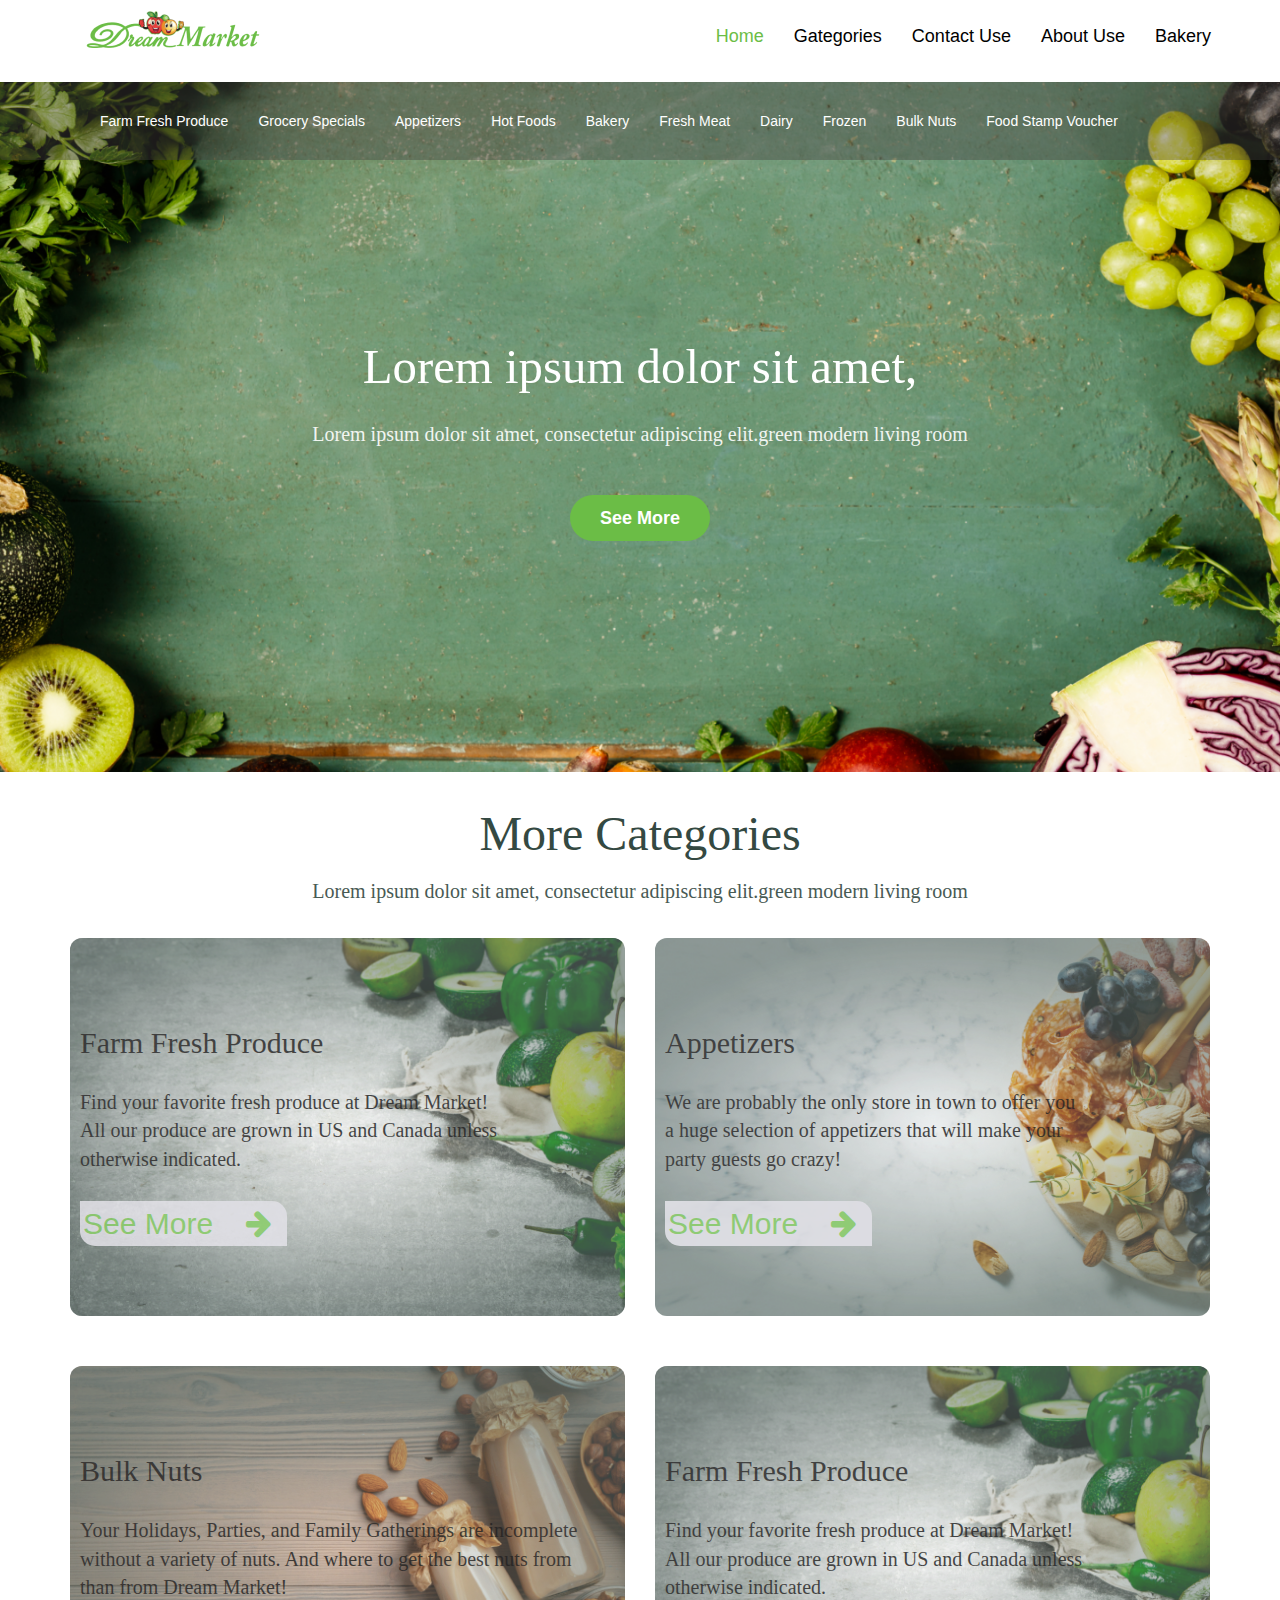
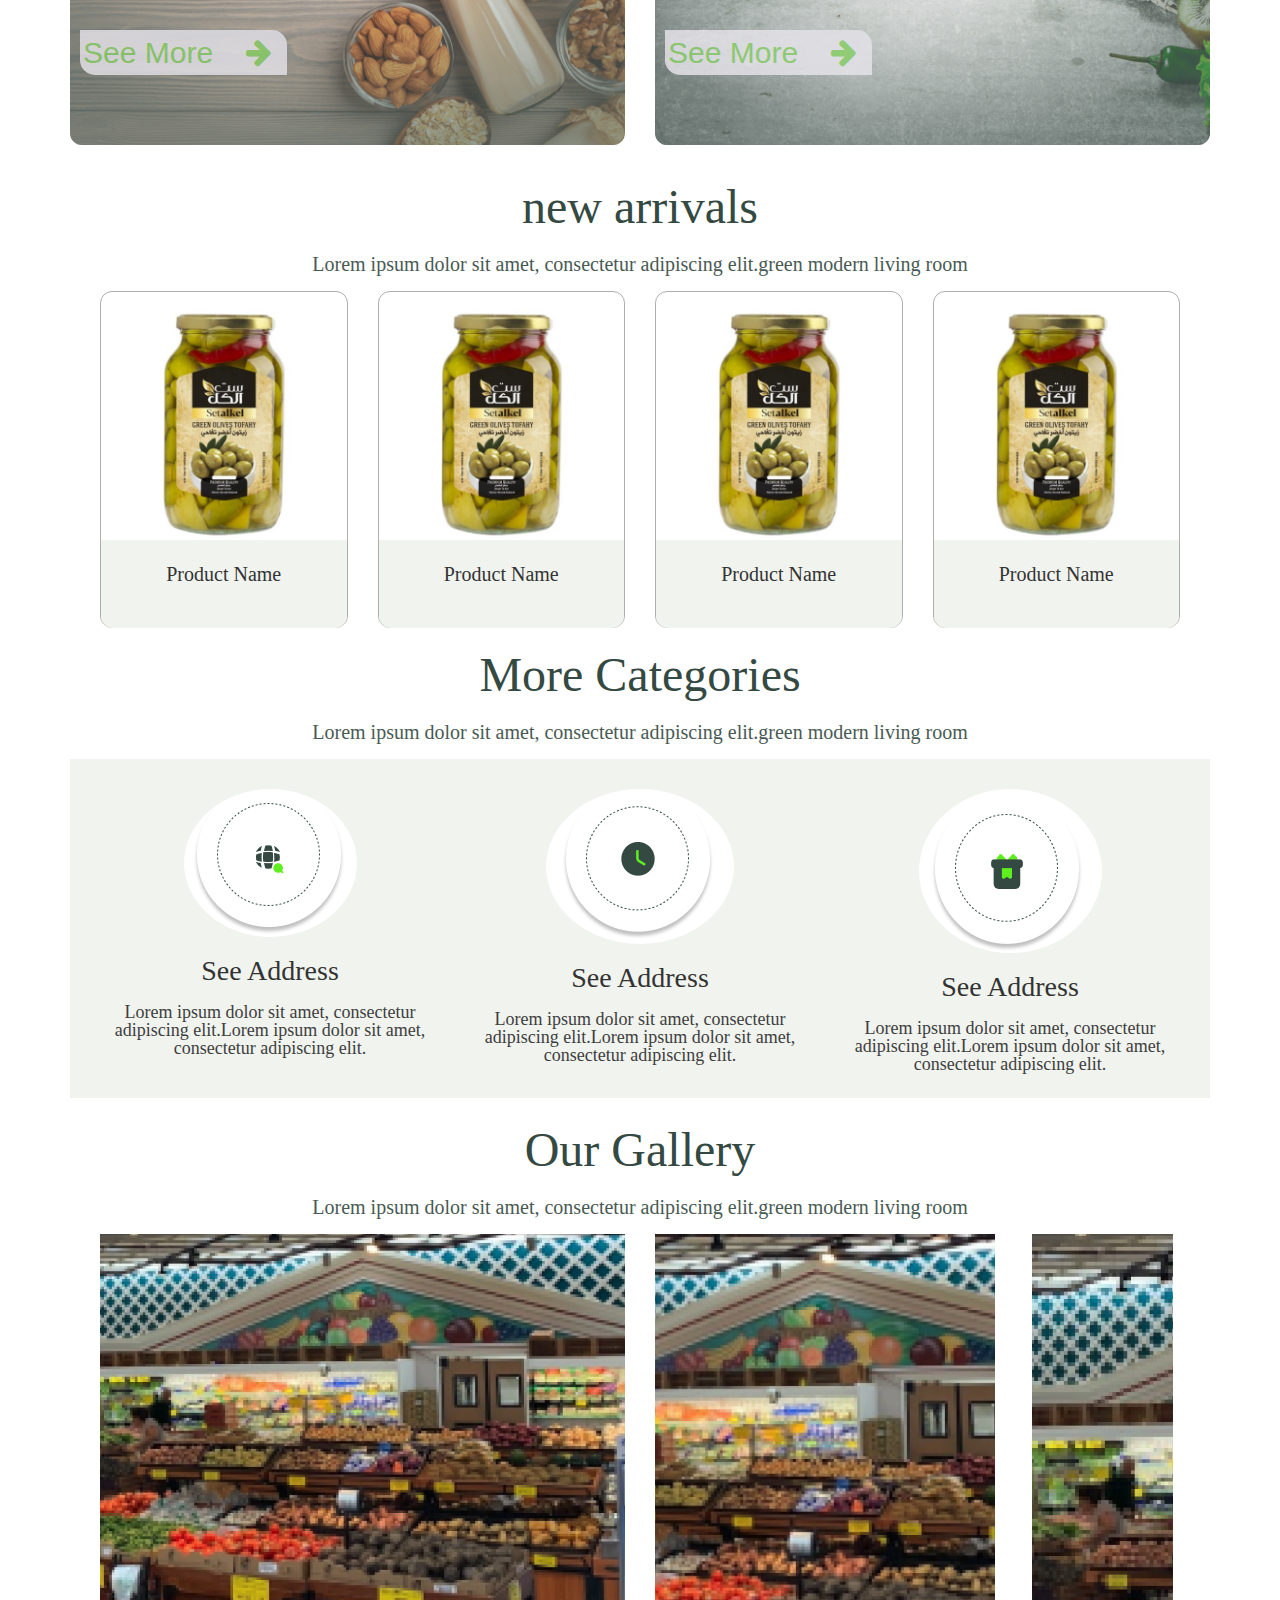
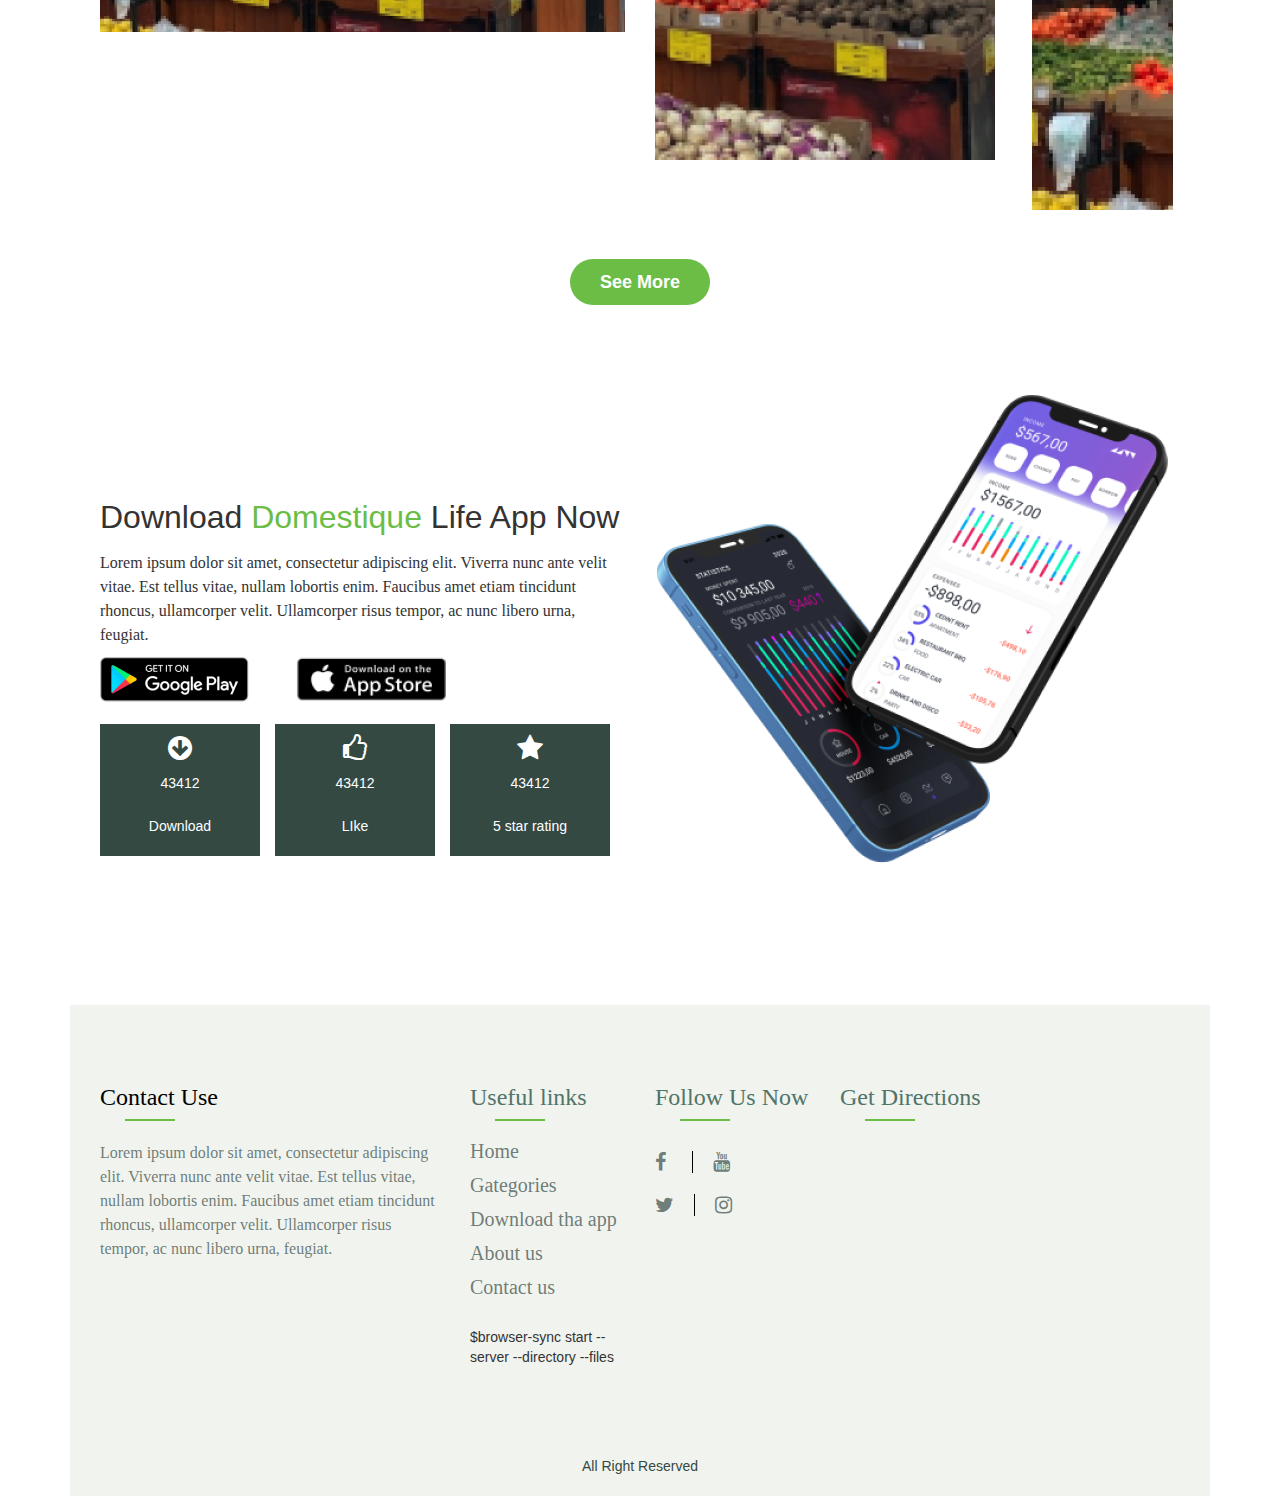
<file: index.html>
<!DOCTYPE html>
<html lang="en">

<head>
    <meta charset="UTF-8">
    <meta http-equiv="X-UA-Compatible" content="IE=edge">
    <meta name="viewport" content="width=device-width, initial-scale=1.0">
    <title>Home</title>
    <link rel="stylesheet" href="css/style.css">
    <link rel="stylesheet" href="css/media.css">
    <link rel="stylesheet" href="css/animate.css">
    <link rel="stylesheet" href="css/bootstrap.min.css">
    <link rel="stylesheet" href="css/bootstrap.css">

    <link rel="stylesheet" href="fontawesome/fonts/font-awesome.css">
    <style>
       .p{
        color:rgb(83, 83, 83);
       } 
    </style>
</head>

<body>
   
    <div class="d-btn">
        <button type="button" class="btn btn-success">></button>
    </div>
    <div class=" container">
        <div class="col-xs-12" style="padding: 0px;">

            <nav class="navbar navbar1 " role="navigation">
                <div class="text-center container">
                    <div class="navbar-header navbar-header1">


                        <button type="button" class="navbar-toggle navbar-toggle1" data-target="#nav"
                            data-toggle="collapse">
                            <i class="fa fa-bars "></i>
                        </button>
                        <div class="span2">
                            <img src="images/Dream_Market-removebg-preview 1.png" class="img-responsive" alt="">
                        </div>
                    </div>
                    <div class="collapse navbar-collapse" id="nav">
                        <ul class="nav navbar-nav navbar-right nav-link1">

                            <li class="nav-item ">
                                <a class="nav-link active" href="index.html">Home</a>


                            </li>
                            <li class="nav-item">
                                <a class="nav-link " href="Gategories.html"> Gategories </a>
                            </li>
                            <li class="nav-item">
                                <a class="nav-link" href="Contact.html"> Contact Use</a>
                            </li>
                            <li class="nav-item">
                                <a class="nav-link" href="About.html">About Use</a>
                            </li>
                            <li class="nav-item">
                                <a class="nav-link" href="#">Bakery</a>
                            </li>


                        </ul>
                    </div>

            </nav>


        </div>
    </div>
    <div class="col-xs-12" style="padding: 0px;">
        <div class="col-xs-12 text-center imgback img-responsive" style="padding: 0px;">



            <nav class="navbar navbar2 " role="navigation">
                <div class="text-center container">
                    <div class="navbar-header navbar-header2">


                        <button type="button" class="navbar-toggle navbar-toggle2" data-target="#nav2"
                            data-toggle="collapse">
                            <i class="fa fa-bars "></i>
                        </button>

                    </div>
                    <div class="collapse navbar-collapse" id="nav2">
                        <ul class="nav navbar-nav navbar-center nav-link2">

                            <li class="nav-item ">
                                <a class="nav-link " href="#">Farm Fresh Produce </a>


                            </li>
                            <li class="nav-item">
                                <a class="nav-link" href="#"> Grocery Specials</a>
                            </li>
                            <li class="nav-item">
                                <a class="nav-link" href="#"> Appetizers</a>
                            </li>
                            <li class="nav-item">
                                <a class="nav-link" href="#">Hot Foods</a>
                            </li>
                            <li class="nav-item">
                                <a class="nav-link" href="#">Bakery</a>
                            </li>
                            <li class="nav-item">
                                <a class="nav-link" href="#">Fresh Meat
                                </a>
                            </li>
                            <li class="nav-item">
                                <a class="nav-link" href="#">Dairy</a>
                            </li>
                            <li class="nav-item">
                                <a class="nav-link" href="#">Frozen</a>
                            </li>
                            <li class="nav-item">
                                <a class="nav-link" href="Bulk.html">Bulk Nuts</a>
                            </li>
                            <li class="nav-item">
                                <a class="nav-link" href="#">Food Stamp Voucher</a>
                            </li>

                        </ul>
                    </div>

            </nav>



            <div class="pad col-xs-12">
                <p class="paragraph1">Lorem ipsum dolor sit amet, </p>
                <p class="paragraph2">Lorem ipsum dolor sit amet, consectetur adipiscing elit.green modern
                    living room </p>
                <div class="col-xs-12 more">
                    <span class="m-auto">See More</span>
                </div>
            </div>

        </div>

    </div>


    <div class="col-xs-12 catag">
        <p class="arrivals"> More Categories</p>
    </div>
    <div class="col-xs-12">
        <p class="Lorem">Lorem ipsum dolor sit amet, consectetur adipiscing elit.green modern living room</p>
    </div>
    <div class="container">
        <div class="row " id="sq">
            <div class="col-xs-12 col-sm-6 sq">
                <div class="dict1">
                    <div class="bacopacity">
                    <h2>Farm Fresh Produce </h2>
                    <p class="Find">Find your favorite fresh produce at Dream Market!<br>
                        All our produce are grown in US and Canada unless <br>
                        otherwise indicated.</p>
                    <span>See More &nbsp;&nbsp; <i class="fa fa-arrow-right"></i> </span>
                </div>
                </div>
            </div>
            <div class="col-xs-12 col-sm-6 sq">
                <div class="dict2">
                    <div class="bacopacity">
                    <h2>Appetizers </h2>
                    <p class="Find">We are probably the only store in town to offer you <br> a huge selection of
                        appetizers
                        that will make your <br>party guests go crazy!
                    </p>
                    <span>See More &nbsp;&nbsp; <i class="fa fa-arrow-right"></i> </span>
                </div>
                </div>
            </div>
            <div class="col-xs-12 col-sm-6 sq ">
                <div class="dict3">
                    <div class="bacopacity">
                        <h2>Bulk Nuts </h2>
                        <p class="Find">Your Holidays, Parties, and Family Gatherings are  incomplete without a variety of
                            nuts. And where to  get the best nuts from <br>than from Dream Market!
                        </p>
                        <span>See More &nbsp;&nbsp; <i class="fa fa-arrow-right"></i> </span>
                  
                    </div>
                     </div>
            </div>
            <div class="col-xs-12 col-sm-6 sq">
                <div class="dict4">
                    <div class="bacopacity">
                    <h2>Farm Fresh Produce</h2>
                    <p class="Find">Find your favorite fresh produce at Dream Market!<br>
                        All our produce are grown in US and Canada unless<br>
                        otherwise indicated.</p>
                    <span>See More &nbsp;&nbsp; <i class="fa fa-arrow-right"></i> </span>
                </div>
                </div>
            </div>

        </div>
    </div>









    <div class="col-xs-12">
        <p class="arrivals"> new arrivals</p>
    </div>
    <div class="col-xs-12">
        <p class="Lorem">Lorem ipsum dolor sit amet, consectetur adipiscing elit.green modern living room</p>
    </div>

    <div class="container">
        <div class="col-xs-12">
            <div class="col-xs-12 col-sm-3 layout">
                <div class="border">
                    <div class="img2475">
                        <img class="img-responsive" src="images/24759.png" alt="">
                    </div>
                    <div class="divproductname text-center">
                        <p class="productName text-center">Product Name</p>
                    </div>
                </div>

            </div>
            <div class="col-xs-12 col-sm-3 layout">
                <div class="border">
                    <div class="img2475">
                        <img class="img-responsive" src="images/24759.png" alt="">
                    </div>
                    <div class="divproductname text-center">
                        <p class="productName text-center">Product Name</p>
                    </div>
                </div>

            </div>
            <div class="col-xs-12 col-sm-3 layout">
                <div class="border">
                    <div class="img2475">
                        <img class="img-responsive" src="images/24759.png" alt="">
                    </div>
                    <div class="divproductname text-center">
                        <p class="productName text-center">Product Name</p>
                    </div>
                </div>

            </div>
            <div class="col-xs-12 col-sm-3 layout">
                <div class="border">
                    <div class="img2475">
                        <img class="img-responsive" src="images/24759.png" alt="">
                    </div>
                    <div class="divproductname text-center">
                        <p class="productName text-center">Product Name</p>
                    </div>
                </div>

            </div>

        </div>
    </div>


















    <div class="col-xs-12">
        <p class="arrivals">More Categories</p>
    </div>
    <div class="col-xs-12">
        <p class="Lorem">Lorem ipsum dolor sit amet, consectetur adipiscing elit.green modern living room</p>
    </div>




    <div class="container">
        <div class="col-xs-12 bacground-p">
            <div class="col-xs-12 col-sm-4 layout">
                <div class="text-center">
                    <img src="images/p-icon1.png" class="img-responsive img-circle p-icon1" alt="">
                </div>
                <div class="">
                    <p class="seeaddrees">See Address</p>
                </div>
                <div>
                    <p class="ispum">Lorem ipsum dolor sit amet, consectetur adipiscing elit.Lorem ipsum dolor sit
                        amet,
                        consectetur adipiscing elit.</p>
                </div>
            </div>
            <div class="col-xs-12 col-sm-4 layout">
                <div class="text-center">
                    <img src="images/p-icon2.png" class="img-responsive img-circle p-icon1" alt="">
                </div>
                <div class="">
                    <p class="seeaddrees">See Address</p>
                </div>
                <div>
                    <p class="ispum">Lorem ipsum dolor sit amet, consectetur adipiscing elit.Lorem ipsum dolor sit
                        amet,
                        consectetur adipiscing elit.</p>
                </div>
            </div>
            <div class="col-xs-12 col-sm-4 layout">
                <div class="text-center">
                    <img src="images/p-icon3.png" class="img-responsive img-circle p-icon1" alt="">
                </div>
                <div class="">
                    <p class="seeaddrees">See Address</p>
                </div>
                <div>
                    <p class="ispum">Lorem ipsum dolor sit amet, consectetur adipiscing elit.Lorem ipsum dolor sit
                        amet,
                        consectetur adipiscing elit.</p>
                </div>
            </div>


        </div>
    </div>








    <div class="col-xs-12">
        <p class="arrivals">Our Gallery</p>
    </div>
    <div class="col-xs-12">
        <p class="Lorem">Lorem ipsum dolor sit amet, consectetur adipiscing elit.green modern living room</p>
    </div>

    <div class="container">
        <div class="col-xs-12">
            <div class="col-xs-12 col-sm-6">
                <div class="shopscreen">
                    <img src="images/Screen-Shot-2021-08-30-at-10.13 2.png" class="img-responsive" alt="">
                </div>


            </div>
            <div class="col-xs-8 col-sm-4">
                <div class="shopscreen">
                    <img src="images/Screen-Shot-2021-08-30-at-10.13 3.png" class="img-responsive" alt="">
                </div>

            </div>
            <div class="col-xs-4 col-sm-2">
                <div class="shopscreen">
                    <img src="images/Screen-Shot-2021-08-30-at-10.13 2 (1).png" class="img-responsive" alt="">
                </div>



            </div>
            <div class="col-xs-12 more">
                <span class="m-auto">See More</span>
            </div>
        </div>

    </div>
    <div class="container">
        <div class="col-xs-12 divphone">
            <div class="col-xs-12 col-sm-6  twopart">
                <div class="square">
                    <p class=" contentext">Download <span class="domest">Domestique</span> Life App Now</p>
                    <p class="lor">Lorem ipsum dolor sit amet, consectetur adipiscing elit. Viverra nunc ante velit
                        vitae. Est
                        tellus vitae, nullam lobortis enim. Faucibus amet etiam tincidunt rhoncus, ullamcorper
                        velit.
                        Ullamcorper risus tempor, ac nunc libero urna, feugiat.
                    </p>
                    <div class="col-xs-4 twopicture">
                        <div class="">
                            <img src="images/toppng 2.png" class="img-responsive" alt="">
                        </div>
                    </div>
                    <div class="col-xs-4 twopicture">
                        <div class="ph2">
                            <img src="images/PngItem_1144050 3.png" class="img-responsive" alt="">
                        </div>
                    </div>
                    <div class="col-xs-12 text-center gride" style="padding:0px;">

                        <div class="col-xs-4">
                            <div class="dimg">
                                <span class=""><i class="fa fa-arrow-circle-down fa-2x"></i> </span><br />
                                <span class="number">43412</span><br />
                                <p class="tst">Download</p>
                            </div>

                        </div>
                        <div class="col-xs-4 ">
                            <div class="dimg">
                                <span> <i class="fa fa-thumbs-o-up fa-2x"></i> </span><br />
                                <span class="number">43412</span><br />
                                <p class="tst">LIke</p>
                            </div>
                        </div>
                        <div class="col-xs-4 ">
                            <div class="dimg">
                                <span> <i class="fa fa-star fa-2x "></i> </span><br>
                                <span class="number">43412</span><br>
                                <p class="star tst">5 star rating</p>
                            </div>
                        </div>

                    </div>
                </div>

            </div>
            <div class="col-xs-12 col-sm-6 twopart2">
                <div class="square">
                    <img src="images/Gravity-Scene-iPhone-12-Mockup 1.png" class="img-responsive imgphone" alt="">
                </div>
            </div>
        </div>
    </div>
    <div class="container divcontact">
        <div class="col-xs-12 bgfotter">
            <div class="">
                <div class="col-xs-12 col-sm-4 text-left">
                    <div class="lower">
                        <span class="contactuse flotuse">Contact Use</span><br>
                        <div class="liner text-center"></div>
                        <p class="lor">Lorem ipsum dolor sit amet, consectetur adipiscing elit. Viverra nunc ante velit
                            vitae. Est
                            tellus vitae, nullam lobortis enim. Faucibus amet etiam tincidunt rhoncus, ullamcorper
                            velit.
                            Ullamcorper risus tempor, ac nunc libero urna, feugiat.
                        </p>
                    </div>
                </div>
                <div class="col-xs-12 col-sm-2 text-left">
                    <div class="lower">
                        <span class="contactuse follo">Useful links</span><br>
                        <div class="liner text-center"></div>
                        <ul class="list-unstyled">
                            <a href="index.html">
                                <li>Home</li>
                            </a>
                            <a href="Gategories.html">
                                <li>Gategories</li>
                            </a>
                            <li>Download tha app</li>
                          
                            <a href="About.html">
                                <li>About us</li>
                            </a>
                            <a href="Contact.html">
                                <li>Contact us</li>
                            </a>

                        </ul>
                    </div>$browser-sync start --server --directory --files
                </div>
                <div class="col-xs-12 col-sm-2 text-left">
                    <div class="lower">
                        <span class="contactuse follo">Follow Us Now </span><br>
                        <div class="liner text-center"></div>
                        <div class="icons">
                            <span class="icon1"><i class="fa fa-facebook"></i> </span>
                            <span class="icon2 youtube"><i class="fa fa-youtube"></i> </span><br>
                            <span class="icon1"><i class="fa fa-twitter"></i> </span>
                            <span class="icon2 insta"><i class="fa fa-instagram"></i> </span>
                        </div>
                    </div>
                </div>
                <div class="col-xs-12 col-sm-4 text-left">
                    <div class="lower">
                        <span class="contactuse ">Get Directions</span><br>
                        <div class="liner text-center"></div>

                        <div id="map" class="map">
                            <iframe
                                src="https://www.google.com/maps/embed?pb=!1m18!1m12!1m3!1d1197183.8373802372!2d-1.9415093691103689!3d6.781986417238027!2m3!1f0!2f0!3f0!3m2!1i1024!2i768!4f13.1!3m3!1m2!1s0xfdb96f349e85efd%3A0xb8d1e0b88af1f0f5!2sKumasi+Central+Market!5e0!3m2!1sen!2sth!4v1532967884907"
                                width="100%" height="200px" frameborder="0" style="border:0" allowfullscreen></iframe>
                        </div>

                    </div>
                </div>
            </div>
            <div class="col-xs-12">
                <div class="text-center soft">
                    <p> All Right Reserved</p>
                </div>
            </div>
        </div>

    </div>
    </div>
    </div>









    <script src="js/jquery.js"></script>
    <script src="js/bootstrap.min.js"></script>
    <script  src="js/script.js"></script>

    </body>

</html>
</file>
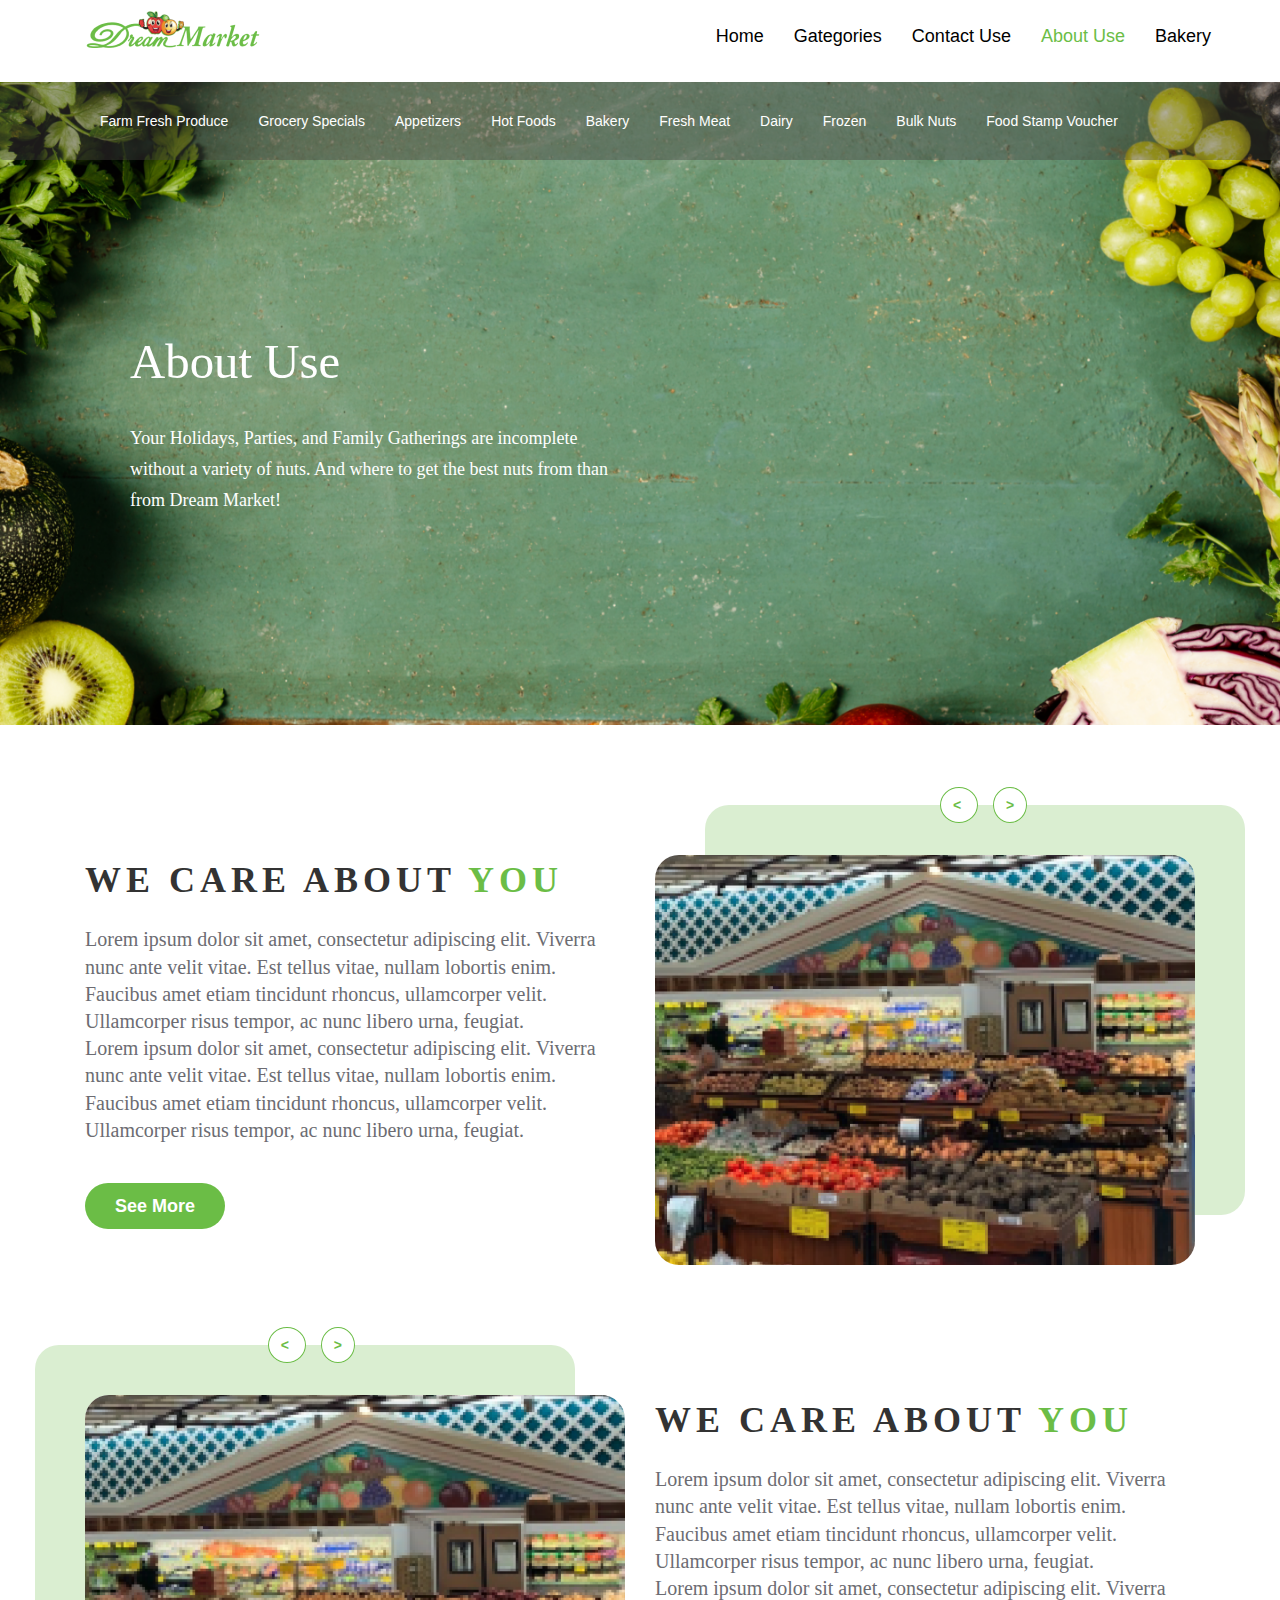
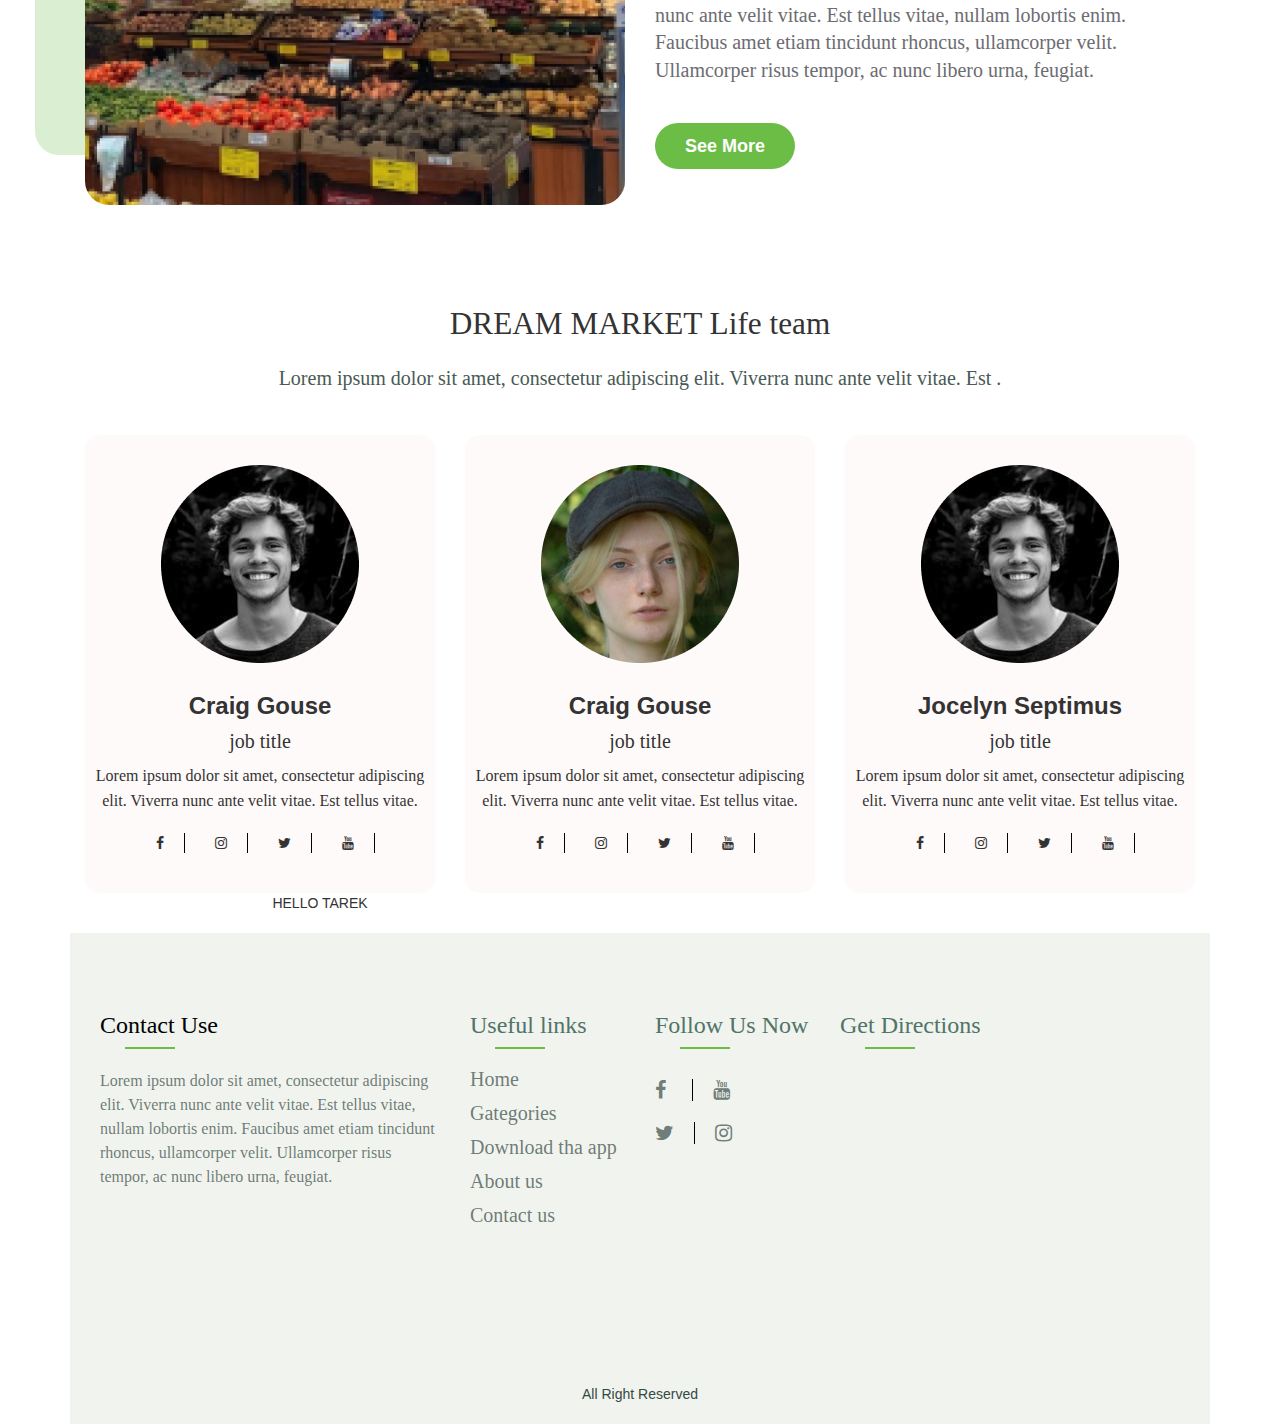
<file: About.html>
<!DOCTYPE html>
<html lang="en">

<head>
    <meta charset="UTF-8">
    <meta http-equiv="X-UA-Compatible" content="IE=edge">
    <meta name="viewport" content="width=device-width, initial-scale=1.0">
    <title>About</title>
    <link rel="stylesheet" href="css/style.css">
    <link rel="stylesheet" href="css/media.css">
    <link rel="stylesheet" href="css/animate.css">
    <link rel="stylesheet" href="css/bootstrap.min.css">
    <link rel="stylesheet" href="css/bootstrap.css">

    <link rel="stylesheet" href="fontawesome/fonts/font-awesome.css">
</head>

<body>

    <div class="d-btn">
        <button type="button" class="btn btn-success">></button>
    </div>
    <div class=" container">
        <div class="col-xs-12" style="padding: 0px;">

            <nav class="navbar navbar1 " role="navigation">
                <div class="text-center container">
                    <div class="navbar-header navbar-header1">


                        <button type="button" class="navbar-toggle navbar-toggle1" data-target="#nav"
                            data-toggle="collapse">
                            <i class="fa fa-bars "></i>
                        </button>
                        <div class="span2">
                            <img src="images/Dream_Market-removebg-preview 1.png" class="img-responsive" alt="">
                        </div>
                    </div>
                    <div class="collapse navbar-collapse" id="nav">
                        <ul class="nav navbar-nav navbar-right nav-link1">

                            <li class="nav-item ">
                                <a class="nav-link " href="index.html">Home</a>


                            </li>
                            <li class="nav-item">
                                <a class="nav-linko" href="Gategories.html"> Gategories </a>
                            </li>
                            <li class="nav-item">
                                <a class="nav-link" href="Contact.html"> Contact Use</a>
                            </li>
                            <li class="nav-item">
                                <a class="nav-link active" href="#">About Use</a>
                            </li>
                            <li class="nav-item">
                                <a class="nav-link" href="#">Bakery</a>
                            </li>


                        </ul>
                    </div>

            </nav>
        </div>
    </div>
    <div class="" style="padding: 0px;">
        <div class="col-xs-12 text-center imgback navg2" style="padding: 0px;">

            <nav class="navbar navbar2 " role="navigation">
                <div class="text-center container">
                    <div class="navbar-header navbar-header2">


                        <button type="button" class="navbar-toggle navbar-toggle2" data-target="#nav2"
                            data-toggle="collapse">
                            <i class="fa fa-bars "></i>
                        </button>

                    </div>
                    <div class="collapse navbar-collapse" id="nav2">
                        <ul class="nav navbar-nav navbar-center nav-link2">

                            <li class="nav-item ">
                                <a class="nav-link " href="#">Farm Fresh Produce </a>


                            </li>
                            <li class="nav-item">
                                <a class="nav-link" href="#"> Grocery Specials</a>
                            </li>
                            <li class="nav-item">
                                <a class="nav-link" href="#"> Appetizers</a>
                            </li>
                            <li class="nav-item">
                                <a class="nav-link" href="#">Hot Foods</a>
                            </li>
                            <li class="nav-item">
                                <a class="nav-link" href="#">Bakery</a>
                            </li>
                            <li class="nav-item">
                                <a class="nav-link" href="#">Fresh Meat
                                </a>
                            </li>
                            <li class="nav-item">
                                <a class="nav-link" href="#">Dairy</a>
                            </li>
                            <li class="nav-item">
                                <a class="nav-link" href="#">Frozen</a>
                            </li>
                            <li class="nav-item">
                                <a class="nav-link " href="Bulk.html">Bulk Nuts</a>
                            </li>
                            <li class="nav-item">
                                <a class="nav-link" href="#">Food Stamp Voucher</a>
                            </li>

                        </ul>
                    </div>

            </nav>

            <div class=" col-xs-12 pad  container bulk">

                <div class="col-xs-12 col-sm-6">
                    <p class="Bul">About Use</p>
                    <p class="Hol">Your Holidays, Parties, and Family Gatherings are incomplete without a variety of
                        nuts. And where to get the best nuts from than from Dream Market!

                    </p>

                </div>

            </div>

        </div>

    </div>





    <div class="container abtop">
        <div class="col-xs-12 col-sm-6">
            <div class="ab2">
                <p class="lead">we care about <span class="you">you</span> </p>
                <p class="loremparagraph">Lorem ipsum dolor sit amet, consectetur adipiscing elit. Viverra nunc ante
                    velit vitae. Est tellus vitae,
                    nullam lobortis enim. Faucibus amet etiam tincidunt rhoncus, ullamcorper velit. Ullamcorper risus
                    tempor, ac nunc libero urna, feugiat.<br>Lorem ipsum dolor sit amet, consectetur adipiscing elit.
                    Viverra
                    nunc ante velit vitae. Est tellus vitae, nullam lobortis enim. Faucibus amet etiam tincidunt
                    rhoncus,
                    ullamcorper velit. Ullamcorper risus tempor, ac nunc libero urna, feugiat.
                </p>
                <div class="col-xs-12 more text-left" style="padding-left:0px">
                    <span class="m-auto">See More</span>
                </div>
            </div>
        </div>
        <div class="col-xs-12 col-sm-6">
            <div class="ab2">
                <div class="arrow">
                    <span>
                        < </span>
                            <span> > </span>
                </div>
                <img src="images/Screen-Shot-2021-08-30-at-10.13 2.png" class="img-responsive" alt="">
            </div>
        </div>
    </div>





    <div class="container abtop">

        <div class="col-xs-12 col-sm-6">
            <div class="ab2">
                <div class="arrow2">
                    <span>
                        < </span>
                            <span> > </span>
                </div>
                <img src="images/Screen-Shot-2021-08-30-at-10.13 2.png" class="img-responsive img2" alt="">
            </div>
        </div>
        <div class="col-xs-12 col-sm-6">
            <div class="ab2">
                <p class="lead">we care about <span class="you">you</span> </p>
                <p class="loremparagraph">Lorem ipsum dolor sit amet, consectetur adipiscing elit. Viverra nunc ante
                    velit vitae. Est tellus vitae,
                    nullam lobortis enim. Faucibus amet etiam tincidunt rhoncus, ullamcorper velit. Ullamcorper risus
                    tempor, ac nunc libero urna, feugiat.<br>Lorem ipsum dolor sit amet, consectetur adipiscing elit.
                    Viverra
                    nunc ante velit vitae. Est tellus vitae, nullam lobortis enim. Faucibus amet etiam tincidunt
                    rhoncus,
                    ullamcorper velit. Ullamcorper risus tempor, ac nunc libero urna, feugiat.
                </p>
                <div class="col-xs-12 more text-left" style="padding-left:0px">
                    <span class="m-auto">See More</span>
                </div>
            </div>
        </div>
    </div>


    <div class="container text-center phot">
        <div class="col-xs-12">
            <p class="lead"> DREAM MARKET Life team </p>
            <p class="Lorem"> Lorem ipsum dolor sit amet, consectetur adipiscing elit. Viverra nunc ante velit vitae.
                Est . </p>
        </div>
        <div class="col-xs-12 col-sm-4">
            <div class="ph1">
                <img src="images/Profile Image-1.png" class="img-responsive img-circale" alt="">
                <h3>Craig Gouse</h3>
                <span>job title</span>
                <p class="lorem">Lorem ipsum dolor sit amet, consectetur adipiscing elit. Viverra nunc ante velit vitae.
                    Est tellus vitae.</p>
                <div>
                    <ul class="list-unstyled">
                        <li> <i class="fa fa-facebook"></i> </li>
                        <li> <i class="fa fa-instagram"></i> </li>
                        <li> <i class="fa fa-twitter"></i> </li>
                        <li> <i class="fa fa-youtube"></i> </li>
                    </ul>
                </div>
            </div>
        </div>
        <div class="col-xs-12 col-sm-4">
            <div class="ph1">
                <img src="images/Profile Image-2.png" class="img-responsive img-circale" alt="">
                <h3>Craig Gouse</h3>
                <span>job title</span>
                <p class="lorem">Lorem ipsum dolor sit amet, consectetur adipiscing elit. Viverra nunc ante velit vitae.
                    Est tellus vitae.</p>
                <div>
                    <ul class="list-unstyled">
                        <li> <i class="fa fa-facebook"></i> </li>
                        <li> <i class="fa fa-instagram"></i> </li>
                        <li> <i class="fa fa-twitter"></i> </li>
                        <li> <i class="fa fa-youtube"></i> </li>
                    </ul>
                </div>
            </div>
        </div>
        <div class="col-xs-12 col-sm-4">
            <div class="ph1">
                <img src="images/Profile Image.png" class="img-responsive img-circale" alt="">
                <h3 class="jocely">Jocelyn Septimus</h3>
                <span>job title</span>
                <p class="lorem">Lorem ipsum dolor sit amet, consectetur adipiscing elit. Viverra nunc ante velit vitae.
                    Est tellus vitae.</p>
                <div>
                    <ul class="list-unstyled">
                        <li> <i class="fa fa-facebook"></i> </li>
                        <li> <i class="fa fa-instagram"></i> </li>
                        <li> <i class="fa fa-twitter"></i> </li>
                        <li> <i class="fa fa-youtube"></i> </li>
                    </ul>
                </div>
            </div>
        </div>
    </div>

    <div class="col-xs-6">
        <div class="" id="">
            <p class="text-center">HELLO TAREK</p>
            <p class="lorem" id="getdatajson">

            </p>
        </div>
    </div>


    <div class="container divcontact">
        <div class="col-xs-12 bgfotter">
            <div class="">
                <div class="col-xs-12 col-sm-4 text-left">
                    <div class="lower">
                        <span class="contactuse flotuse">Contact Use</span><br>
                        <div class="liner text-center"></div>
                        <p class="lor">Lorem ipsum dolor sit amet, consectetur adipiscing elit. Viverra nunc ante velit
                            vitae. Est
                            tellus vitae, nullam lobortis enim. Faucibus amet etiam tincidunt rhoncus, ullamcorper
                            velit.
                            Ullamcorper risus tempor, ac nunc libero urna, feugiat.
                        </p>
                    </div>
                </div>
                <div class="col-xs-12 col-sm-2 text-left">
                    <div class="lower">
                        <span class="contactuse">Useful links</span><br>
                        <div class="liner text-center"></div>
                        <ul class="list-unstyled">
                            <a href="index.html">
                                <li>Home</li>
                            </a>
                            <a href="Gategories.html">
                                <li>Gategories</li>
                            </a>
                            <li>Download tha app</li>

                            <a href="About.html">
                                <li>About us</li>
                            </a>
                            <a href="Contact.html">
                                <li>Contact us</li>
                            </a>

                        </ul>
                    </div>
                </div>
                <div class="col-xs-12 col-sm-2 text-left">
                    <div class="lower">
                        <span class="contactuse">Follow Us Now </span><br>
                        <div class="liner text-center"></div>
                        <div class="icons">
                            <span class="icon1"><i class="fa fa-facebook"></i> </span>
                            <span class="icon2 youtube"><i class="fa fa-youtube"></i> </span><br>
                            <span class="icon1"><i class="fa fa-twitter"></i> </span>
                            <span class="icon2 insta"><i class="fa fa-instagram"></i> </span>
                        </div>
                    </div>
                </div>
                <div class="col-xs-12 col-sm-4 text-left">
                    <div class="lower">
                        <span class="contactuse">Get Directions</span><br>
                        <div class="liner text-center"></div>

                        <div id="map" class="map">
                            <iframe
                                src="https://www.google.com/maps/embed?pb=!1m18!1m12!1m3!1d1197183.8373802372!2d-1.9415093691103689!3d6.781986417238027!2m3!1f0!2f0!3f0!3m2!1i1024!2i768!4f13.1!3m3!1m2!1s0xfdb96f349e85efd%3A0xb8d1e0b88af1f0f5!2sKumasi+Central+Market!5e0!3m2!1sen!2sth!4v1532967884907"
                                width="100%" height="200px" frameborder="0" style="border:0" allowfullscreen></iframe>
                        </div>

                    </div>
                </div>
            </div>
            <div class="col-xs-12">
                <div class="text-center soft">
                    <p> All Right Reserved</p>
                </div>
            </div>
        </div>

    </div>
    </div>
    </div>
    <script>

     



    </script>
    <script src="js/jquery.js"></script>
    <script src="js/bootstrap.min.js"></script>
    <script type="module" src="js/script.js"></script>
    <script>
 
 
    </script>
</body>

</html>
</file>
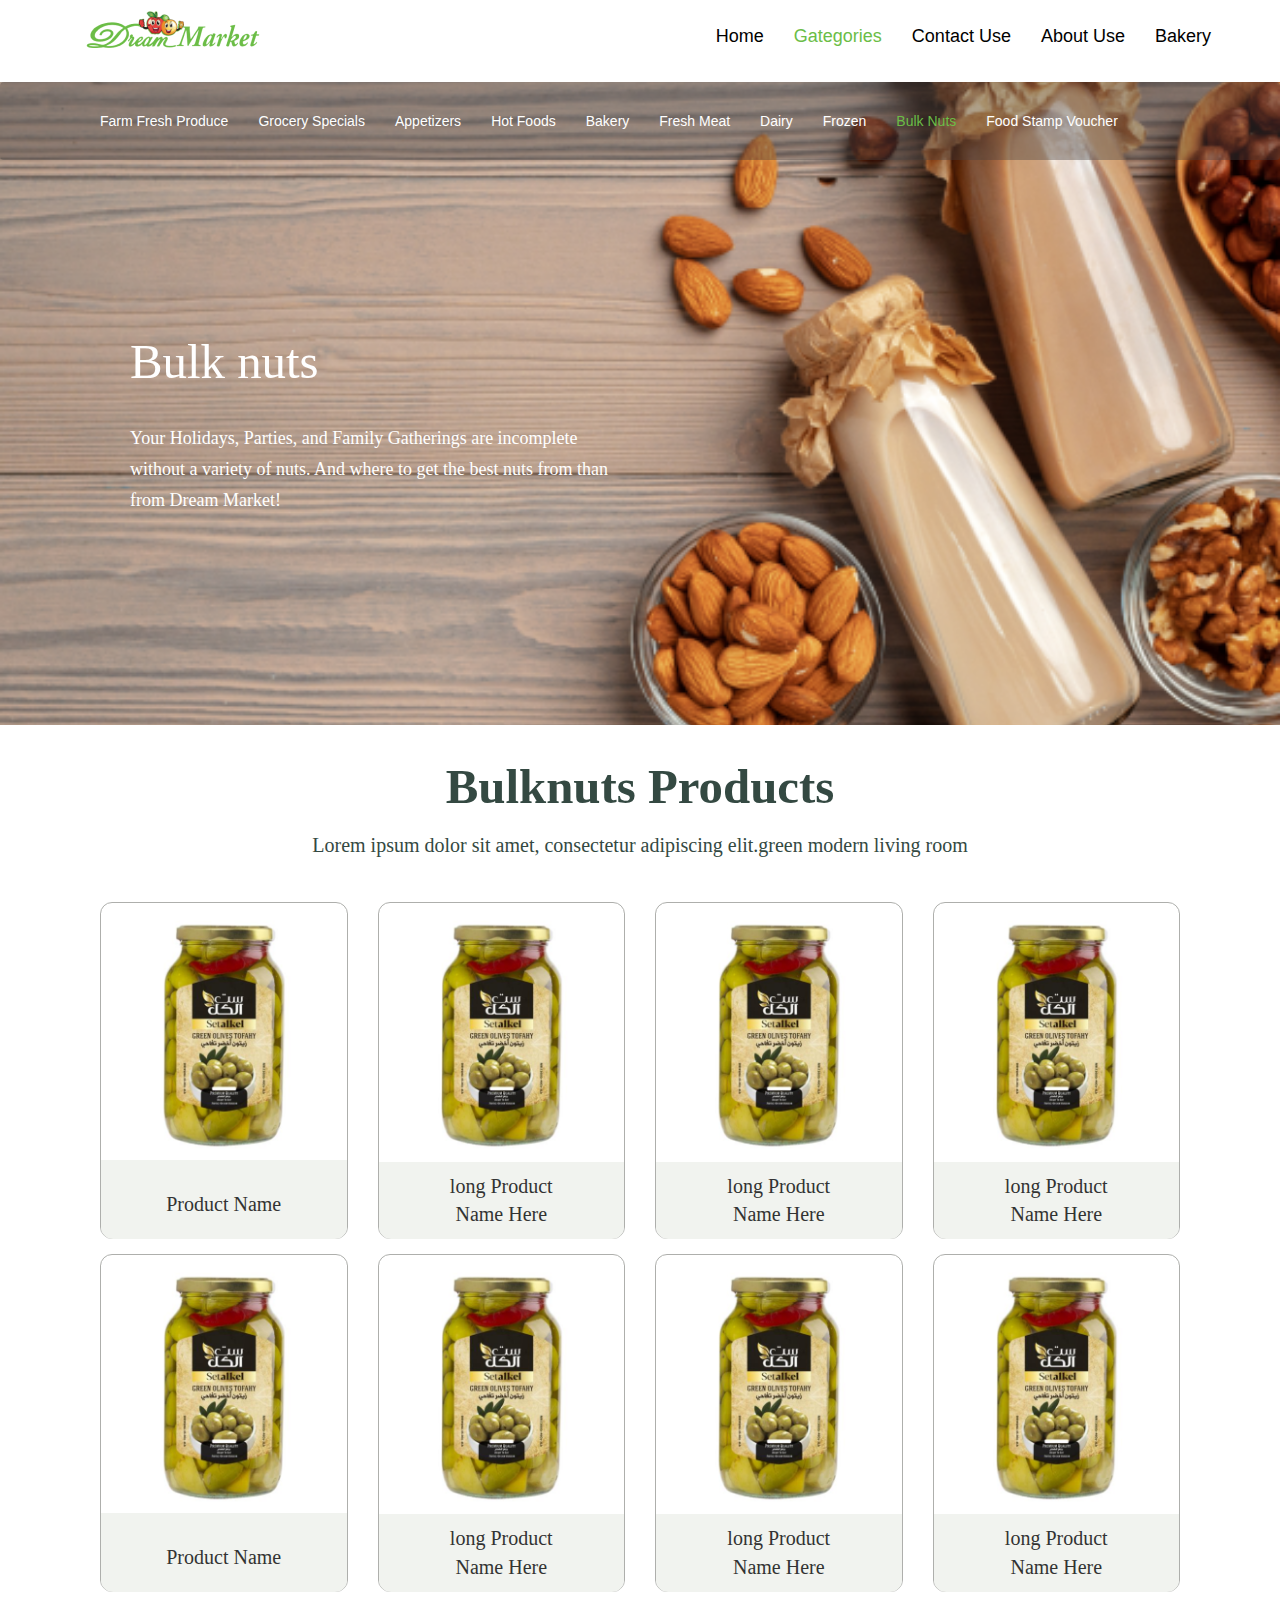
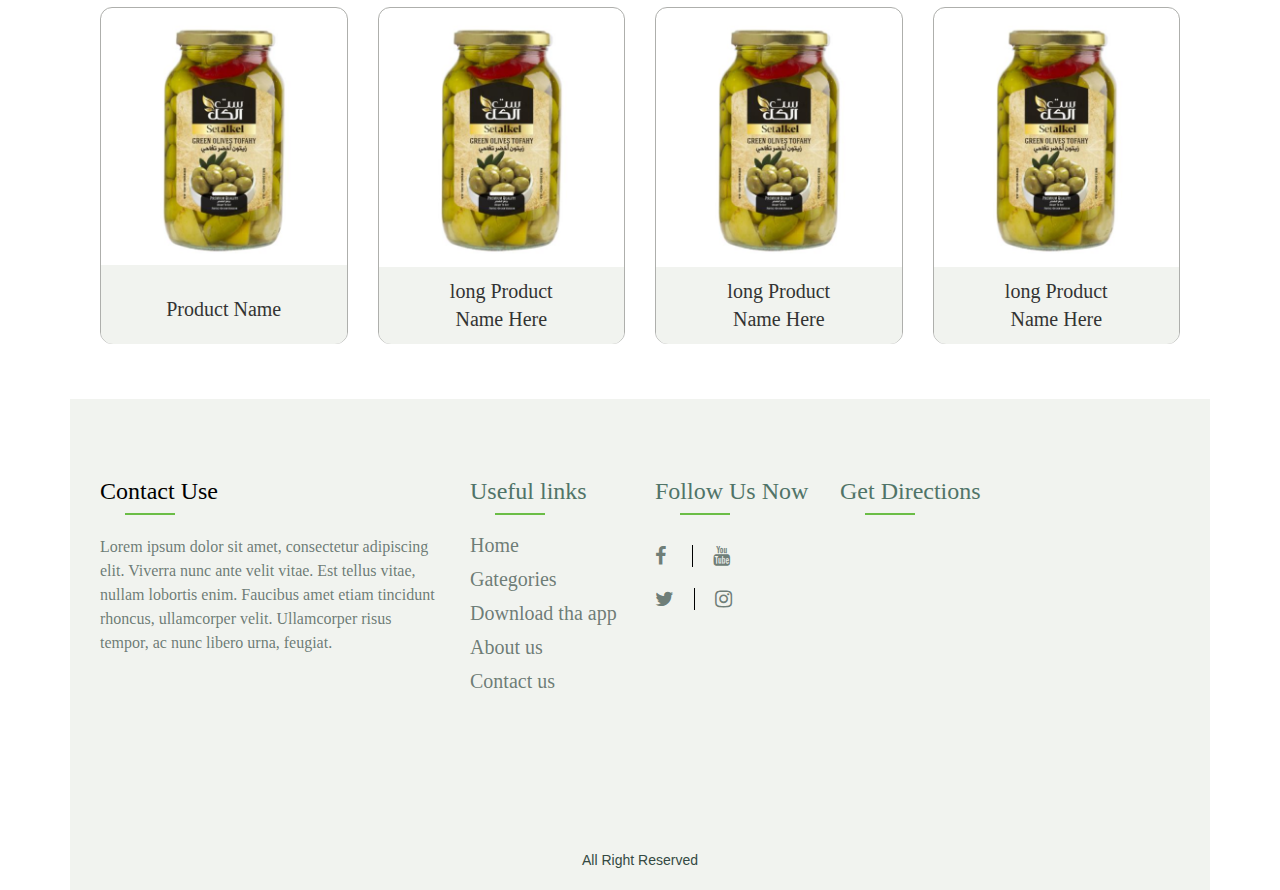
<file: Bulk.html>
<!DOCTYPE html>
<html lang="en">

<head>
    <meta charset="UTF-8">
    <meta http-equiv="X-UA-Compatible" content="IE=edge">
    <meta name="viewport" content="width=device-width, initial-scale=1.0">
    <title>Bulk</title>
    <link rel="stylesheet" href="css/style.css">
    <link rel="stylesheet" href="css/media.css">
    <link rel="stylesheet" href="css/animate.css">
    <link rel="stylesheet" href="css/bootstrap.min.css">
    <link rel="stylesheet" href="css/bootstrap.css">

    <link rel="stylesheet" href="fontawesome/fonts/font-awesome.css">
</head>

<body>

    <div class="d-btn">
        <button type="button" class="btn btn-success">></button>
    </div>
    <div class=" container">
        <div class="col-xs-12" style="padding: 0px;">

            <nav class="navbar navbar1 " role="navigation">
                <div class="text-center container">
                    <div class="navbar-header navbar-header1">


                        <button type="button" class="navbar-toggle navbar-toggle1" data-target="#nav"
                            data-toggle="collapse">
                            <i class="fa fa-bars "></i>
                        </button>
                        <div class="span2">
                            <img src="images/Dream_Market-removebg-preview 1.png" class="img-responsive" alt="">
                        </div>
                    </div>
                    <div class="collapse navbar-collapse" id="nav">
                        <ul class="nav navbar-nav navbar-right nav-link1">

                            <li class="nav-item ">
                                <a class="nav-link " href="index.html">Home</a>


                            </li>
                            <li class="nav-item">
                                <a class="nav-link active" href="Gategories.html"> Gategories </a>
                            </li>
                            <li class="nav-item">
                                <a class="nav-link" href="Contact.html"> Contact Use</a>
                            </li>
                            <li class="nav-item">
                                <a class="nav-link" href="About.html">About Use</a>
                            </li>
                            <li class="nav-item">
                                <a class="nav-link" href="#">Bakery</a>
                            </li>


                        </ul>
                    </div>

            </nav>
        </div>
    </div>
        <div class="" style="padding: 0px;margin: 0px;">
            <div class="col-xs-12 text-center bacBulk " style="padding: 0px;">

                <nav class="navbar navbar2 " role="navigation">
                    <div class="text-center container">
                        <div class="navbar-header navbar-header2">


                            <button type="button" class="navbar-toggle navbar-toggle2" data-target="#nav2"
                                data-toggle="collapse">
                                <i class="fa fa-bars "></i>
                            </button>

                        </div>
                        <div class="collapse navbar-collapse" id="nav2">
                            <ul class="nav navbar-nav navbar-center nav-link2">

                                <li class="nav-item ">
                                    <a class="nav-link " href="#">Farm Fresh Produce </a>


                                </li>
                                <li class="nav-item">
                                    <a class="nav-link" href="#"> Grocery Specials</a>
                                </li>
                                <li class="nav-item">
                                    <a class="nav-link" href="#"> Appetizers</a>
                                </li>
                                <li class="nav-item">
                                    <a class="nav-link" href="#">Hot Foods</a>
                                </li>
                                <li class="nav-item">
                                    <a class="nav-link" href="#">Bakery</a>
                                </li>
                                <li class="nav-item">
                                    <a class="nav-link" href="#">Fresh Meat
                                    </a>
                                </li>
                                <li class="nav-item">
                                    <a class="nav-link" href="#">Dairy</a>
                                </li>
                                <li class="nav-item">
                                    <a class="nav-link" href="#">Frozen</a>
                                </li>
                                <li class="nav-item">
                                    <a class="nav-link active" href="Bulk.html">Bulk Nuts</a>
                                </li>
                                <li class="nav-item">
                                    <a class="nav-link" href="#">Food Stamp Voucher</a>
                                </li>

                            </ul>
                        </div>

                </nav>

                <div class=" col-xs-12 pad  container bulk">
                   
                    <div class="col-xs-12 col-sm-6">
                        <p class="Bul">Bulk nuts </p>
                        <p class="Hol">Your Holidays, Parties, and Family Gatherings are incomplete without a variety
                            of nuts. And where to get the best nuts from than from Dream Market!
                        </p>
                       
                    </div>
                   
                </div>

            </div>

        </div>

  
   
    <div class="container ">
        <div class="col-xs-12 text-center bulkprod Bulkn">
             <p class="broduc"> Bulknuts Products </p>
             <p class="ipsm">Lorem ipsum dolor sit amet, consectetur adipiscing elit.green modern living room</p>
        </div>
       
        <div class="col-xs-12">
            <div class="col-xs-12 col-sm-3 layout">
                <div class="border">
                    <div class="img2475">
                        <img class="img-responsive" src="images/24759.png" alt="">
                    </div>
                    <div class="divproductname text-center">
                        <p class="productName1 text-center">Product Name</p>
                    </div>
                </div>

            </div>
            <div class="col-xs-12 col-sm-3 layout">
                <div class="border">
                    <div class="img2475">
                        <img class="img-responsive" src="images/24759.png" alt="">
                    </div>
                    <div class="divproductname text-center">
                        <span class="productName text-center">long Product</span><br>
                        <span class="productName text-center"> Name Here</span>
                    </div>
                </div>

            </div>
            <div class="col-xs-12 col-sm-3 layout">
                <div class="border">
                    <div class="img2475">
                        <img class="img-responsive" src="images/24759.png" alt="">
                    </div>
                    <div class="divproductname text-center">
                        <span class="productName text-center">long Product</span><br>
                        <span class="productName text-center"> Name Here</span>
                    </div>
                </div>

            </div>
            <div class="col-xs-12 col-sm-3 layout">
                <div class="border">
                    <div class="img2475">
                        <img class="img-responsive" src="images/24759.png" alt="">
                    </div>
                    <div class="divproductname text-center">
                        <span class="productName text-center">long Product</span><br>
                        <span class="productName text-center"> Name Here</span>
                    </div>
                </div>

            </div>
            <div class="col-xs-12 col-sm-3 layout">
                <div class="border">
                    <div class="img2475">
                        <img class="img-responsive" src="images/24759.png" alt="">
                    </div>
                    <div class="divproductname text-center">
                        <p class="productName1 text-center">Product Name</p>
                    </div>
                </div>

            </div>
            <div class="col-xs-12 col-sm-3 layout">
                <div class="border">
                    <div class="img2475">
                        <img class="img-responsive" src="images/24759.png" alt="">
                    </div>
                    <div class="divproductname text-center">
                        <span class="productName text-center">long Product</span><br>
                        <span class="productName text-center"> Name Here</span>
                    </div>
                </div>

            </div>
            <div class="col-xs-12 col-sm-3 layout">
                <div class="border">
                    <div class="img2475">
                        <img class="img-responsive" src="images/24759.png" alt="">
                    </div>
                    <div class="divproductname text-center">
                        <span class="productName text-center">long Product</span><br>
                        <span class="productName text-center"> Name Here</span>
                    </div>
                </div>

            </div>
            <div class="col-xs-12 col-sm-3 layout">
                <div class="border">
                    <div class="img2475">
                        <img class="img-responsive" src="images/24759.png" alt="">
                    </div>
                    <div class="divproductname text-center">
                        <span class="productName text-center">long Product</span><br>
                        <span class="productName text-center"> Name Here</span>
                    </div>
                </div>

            </div>
            <div class="col-xs-12 col-sm-3 layout">
                <div class="border">
                    <div class="img2475">
                        <img class="img-responsive" src="images/24759.png" alt="">
                    </div>
                    <div class="divproductname text-center">
                        <p class="productName1 text-center">Product Name</p>
                    </div>
                </div>

            </div>
            <div class="col-xs-12 col-sm-3 layout">
                <div class="border">
                    <div class="img2475">
                        <img class="img-responsive" src="images/24759.png" alt="">
                    </div>
                    <div class="divproductname text-center">
                        <span class="productName text-center">long Product</span><br>
                        <span class="productName text-center"> Name Here</span>
                    </div>
                </div>

            </div>
            <div class="col-xs-12 col-sm-3 layout">
                <div class="border">
                    <div class="img2475">
                        <img class="img-responsive" src="images/24759.png" alt="">
                    </div>
                    <div class="divproductname text-center">
                        <span class="productName text-center">long Product</span><br>
                        <span class="productName text-center"> Name Here</span>
                    </div>
                </div>

            </div>
            <div class="col-xs-12 col-sm-3 layout">
                <div class="border">
                    <div class="img2475">
                        <img class="img-responsive" src="images/24759.png" alt="">
                    </div>
                    <div class="divproductname text-center">
                        <span class="productName text-center">long Product</span><br>
                        <span class="productName text-center"> Name Here</span>
                    </div>
                </div>

            </div>

        </div>
    </div>






    <div class="container divcontact">
        <div class="col-xs-12 bgfotter">
            <div class="">
                <div class="col-xs-12 col-sm-4 text-left">
                    <div class="lower">
                        <span class="contactuse flotuse">Contact Use</span><br>
                        <div class="liner text-center"></div>
                        <p class="lor">Lorem ipsum dolor sit amet, consectetur adipiscing elit. Viverra nunc ante velit
                            vitae. Est
                            tellus vitae, nullam lobortis enim. Faucibus amet etiam tincidunt rhoncus, ullamcorper
                            velit.
                            Ullamcorper risus tempor, ac nunc libero urna, feugiat.
                        </p>
                    </div>
                </div>
                <div class="col-xs-12 col-sm-2 text-left">
                    <div class="lower">
                        <span class="contactuse">Useful links</span><br>
                        <div class="liner text-center"></div>
                        <ul class="list-unstyled">
                            <a href="index.html">
                                <li>Home</li>
                            </a>
                            <a href="Gategories.html">
                                <li>Gategories</li>
                            </a>
                            <li>Download tha app</li>
                          
                            <a href="About.html">
                                <li>About us</li>
                            </a>
                            <a href="Contact.html">
                                <li>Contact us</li>
                            </a>

                        </ul>
                    </div>
                </div>
                <div class="col-xs-12 col-sm-2 text-left">
                    <div class="lower">
                        <span class="contactuse">Follow Us Now </span><br>
                        <div class="liner text-center"></div>
                        <div class="icons">
                            <span class="icon1"><i class="fa fa-facebook"></i> </span>
                            <span class="icon2 youtube"><i class="fa fa-youtube"></i> </span><br>
                            <span class="icon1"><i class="fa fa-twitter"></i> </span>
                            <span class="icon2 insta"><i class="fa fa-instagram"></i> </span>
                        </div>
                    </div>
                </div>
                <div class="col-xs-12 col-sm-4 text-left">
                    <div class="lower">
                        <span class="contactuse">Get Directions</span><br>
                        <div class="liner text-center"></div>

                        <div id="map" class="map">
                            <iframe
                                src="https://www.google.com/maps/embed?pb=!1m18!1m12!1m3!1d1197183.8373802372!2d-1.9415093691103689!3d6.781986417238027!2m3!1f0!2f0!3f0!3m2!1i1024!2i768!4f13.1!3m3!1m2!1s0xfdb96f349e85efd%3A0xb8d1e0b88af1f0f5!2sKumasi+Central+Market!5e0!3m2!1sen!2sth!4v1532967884907"
                                width="100%" height="200px" frameborder="0" style="border:0" allowfullscreen></iframe>
                        </div>

                    </div>
                </div>
            </div>
            <div class="col-xs-12">
                <div class="text-center soft">
                    <p> All Right Reserved</p>
                </div>
            </div>
        </div>

    </div>
    </div>
    </div>

    <script src="js/jquery.js"></script>
    <script src="js/bootstrap.min.js"></script>
    <script src="js/script.js"></script>
</body>

</html>
</file>
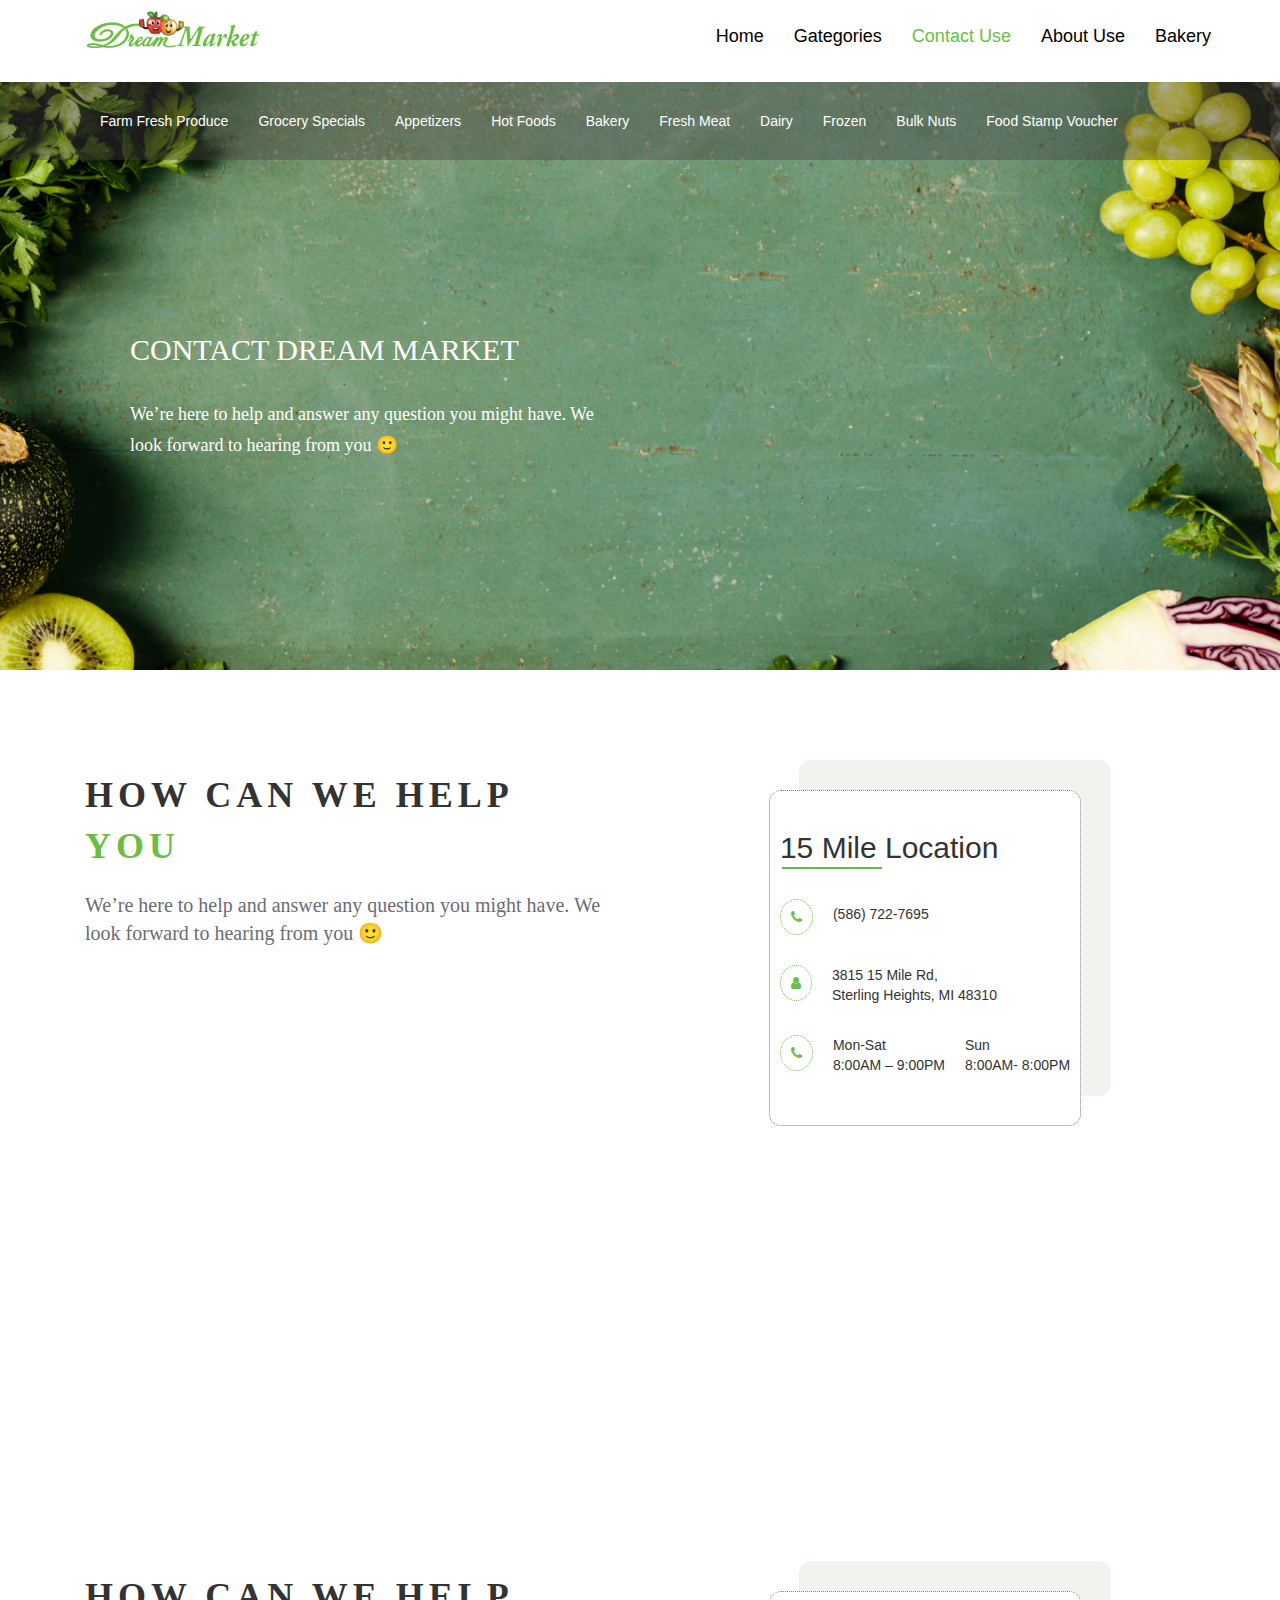
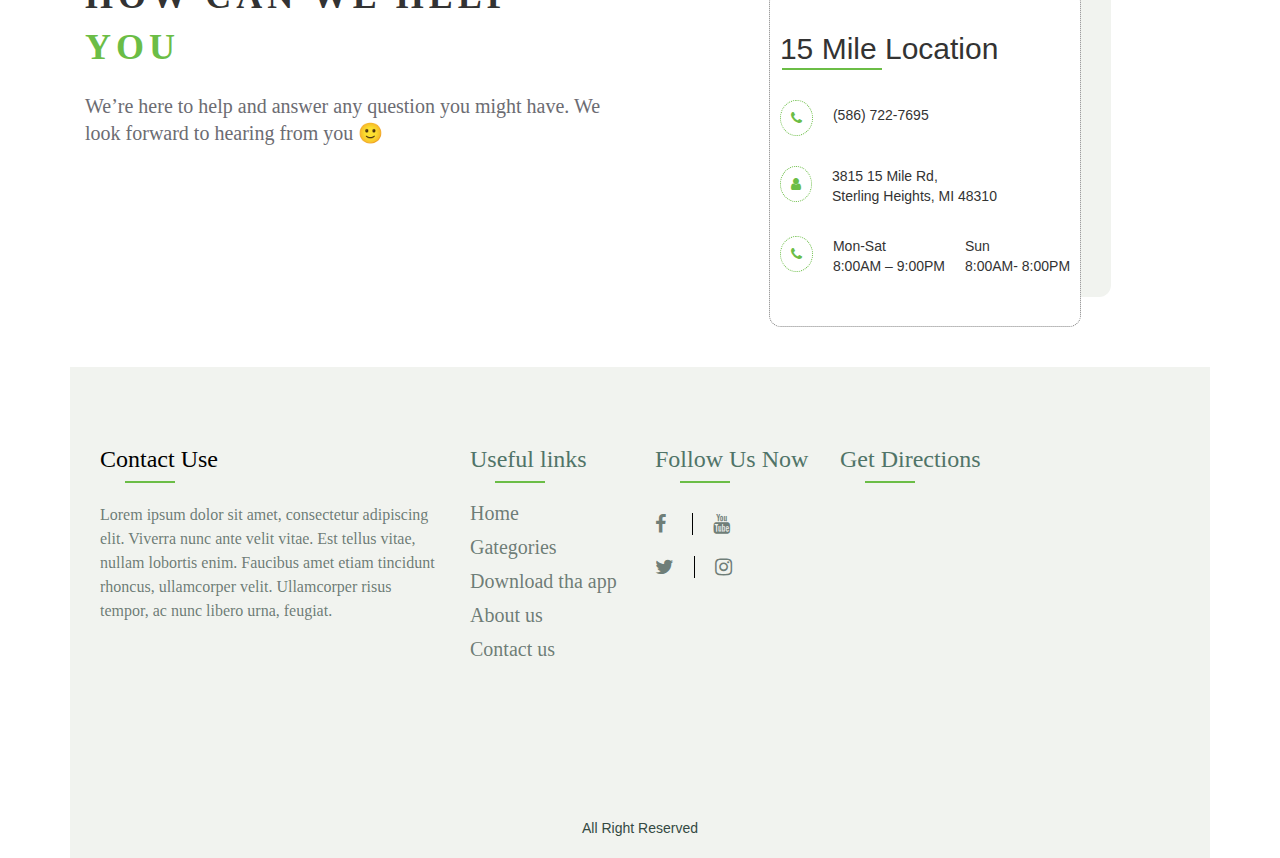
<file: Contact.html>
<!DOCTYPE html>
<html lang="en">

<head>
    <meta charset="UTF-8">
    <meta http-equiv="X-UA-Compatible" content="IE=edge">
    <meta name="viewport" content="width=device-width, initial-scale=1.0">
    <title>Contact</title>
    <link rel="stylesheet" href="css/style.css">
    <link rel="stylesheet" href="css/media.css">
    <link rel="stylesheet" href="css/animate.css">
    <link rel="stylesheet" href="css/bootstrap.min.css">
    <link rel="stylesheet" href="css/bootstrap.css">

    <link rel="stylesheet" href="fontawesome/fonts/font-awesome.css">
</head>

<body>

    <div class="d-btn">
        <button type="button" class="btn btn-success">></button>
    </div>
    <div class=" container">
        <div class="col-xs-12" style="padding: 0px;">

            <nav class="navbar navbar1 " role="navigation">
                <div class="text-center container">
                    <div class="navbar-header navbar-header1">


                        <button type="button" class="navbar-toggle navbar-toggle1" data-target="#nav"
                            data-toggle="collapse">
                            <i class="fa fa-bars "></i>
                        </button>
                        <div class="span2">
                            <img src="images/Dream_Market-removebg-preview 1.png" class="img-responsive" alt="">
                        </div>
                    </div>
                    <div class="collapse navbar-collapse" id="nav">
                        <ul class="nav navbar-nav navbar-right nav-link1">

                            <li class="nav-item ">
                                <a class="nav-link " href="index.html">Home</a>


                            </li>
                            <li class="nav-item">
                                <a class="nav-linko" href="Gategories.html"> Gategories </a>
                            </li>
                            <li class="nav-item">
                                <a class="nav-link active" href="#"> Contact Use</a>
                            </li>
                            <li class="nav-item">
                                <a class="nav-link " href="About.html">About Use</a>
                            </li>
                            <li class="nav-item">
                                <a class="nav-link" href="#">Bakery</a>
                            </li>


                        </ul>
                    </div>

            </nav>
        </div>
    </div>
        <div class="" style="padding: 0px;">
            <div class="col-xs-12 text-center imgback" style="padding: 0px;">

                <nav class="navbar navbar2 " role="navigation">
                    <div class="text-center container">
                        <div class="navbar-header navbar-header2">


                            <button type="button" class="navbar-toggle navbar-toggle2" data-target="#nav2"
                                data-toggle="collapse">
                                <i class="fa fa-bars "></i>
                            </button>

                        </div>
                        <div class="collapse navbar-collapse text-center" id="nav2" >
                            <ul class="nav navbar-nav text-center  nav-link2">

                                <li class="nav-item ">
                                    <a class="nav-link " href="#">Farm Fresh Produce </a>


                                </li>
                                <li class="nav-item">
                                    <a class="nav-link" href="#"> Grocery Specials</a>
                                </li>
                                <li class="nav-item">
                                    <a class="nav-link" href="#"> Appetizers</a>
                                </li>
                                <li class="nav-item">
                                    <a class="nav-link" href="#">Hot Foods</a>
                                </li>
                                <li class="nav-item">
                                    <a class="nav-link" href="#">Bakery</a>
                                </li>
                                <li class="nav-item">
                                    <a class="nav-link" href="#">Fresh Meat
                                    </a>
                                </li>
                                <li class="nav-item">
                                    <a class="nav-link" href="#">Dairy</a>
                                </li>
                                <li class="nav-item">
                                    <a class="nav-link" href="#">Frozen</a>
                                </li>
                                <li class="nav-item">
                                    <a class="nav-link" href="Bulk.html">Bulk Nuts</a>
                                </li>
                                <li class="nav-item">
                                    <a class="nav-link" href="#">Food Stamp Voucher</a>
                                </li>

                            </ul>
                        </div>

                </nav>

                <div class=" col-xs-12 pad container bulk">

                    <div class="col-xs-12  col-sm-6">
                        <p class="Bulcon2 ">CONTACT DREAM MARKET</p>
                        <p class="Hol">We’re here to help and answer any question you might have. We look forward to
                            hearing from you 🙂

                        </p>

                    </div>

                </div>

            </div>

        </div>

   



    <div class="container abtop">
        <div class="col-xs-12 col-sm-6">
            <div class="ab3 ltop">
                <p class="lead">How can we help <br><span class="you">you</span> </p>
                <p class="loremparagraph">We’re here to help and answer any question you might have. We look forward to
                    hearing from you 🙂
                </p>
              
            </div>
        </div>
        <div class="col-xs-12 col-sm-6 part">
            <div class="ab3 milelocation">
               <h2>15 Mile Location </h2>
              <div class="liner"></div>
                <ul class="list-unstyled part1">
                    <li> <i class="fa fa-phone "></i> </li>
                    <li class="number">(586) 722-7695</li>
                </ul>
                <ul class="list-unstyled part3">
                    <li> <i class="fa fa-user "></i> </li>
                    <li>3815 15 Mile Rd,<br>
                        Sterling Heights, MI 48310</li>
                </ul>
                <ul class="list-unstyled part3">
                    <li class="text-left"> <i class="fa fa-phone"></i> </li>
                    <li>Mon-Sat<br>
                          8:00AM – 9:00PM   </li>  
                 
                    <li>Sun <br> 8:00AM- 8:00PM   </li>
                 
                </ul>
           
              
               
              
              
              
                
            </div>
        </div>
    </div>


    <div class="container map">
        <div class="col-xs-12">
            <iframe src="https://www.google.com/maps/embed?pb=!1m18!1m12!1m3!1d1197183.8373802372!2d-1.9415093691103689!3d6.781986417238027!2m3!1f0!2f0!3f0!3m2!1i1024!2i768!4f13.1!3m3!1m2!1s0xfdb96f349e85efd%3A0xb8d1e0b88af1f0f5!2sKumasi+Central+Market!5e0!3m2!1sen!2sth!4v1532967884907" width="100%" height="300px" frameborder="0" style="border:0" allowfullscreen></iframe>

        </div>
    </div>
    <div class="container ">
        <div class="col-xs-12 col-sm-6">
            <div class="ab3 ltop">
                <p class="lead">How can we help <br><span class="you">you</span> </p>
                <p class="loremparagraph">We’re here to help and answer any question you might have. We look forward to
                    hearing from you 🙂
                </p>
              
            </div>
        </div>
        <div class="col-xs-12 col-sm-6 part">
            <div class="ab3 milelocation">
               <h2>15 Mile Location </h2>
              <div class="liner"></div>
                <ul class="list-unstyled part1">
                    <li> <i class="fa fa-phone "></i> </li>
                    <li class="number">(586) 722-7695</li>
                </ul>
                <ul class="list-unstyled part3">
                    <li> <i class="fa fa-user "></i> </li>
                    <li>3815 15 Mile Rd,<br>
                        Sterling Heights, MI 48310</li>
                </ul>
                <ul class="list-unstyled part3">
                    <li class="text-left"> <i class="fa fa-phone"></i> </li>
                    <li>Mon-Sat<br>
                          8:00AM – 9:00PM   </li>  
                 
                    <li>Sun <br> 8:00AM- 8:00PM   </li>
                 
                </ul>
     
                
            </div>
        </div>
    </div>


    <div class="container divcontact">
        <div class="col-xs-12 bgfotter">
            <div class="">
                <div class="col-xs-12 col-sm-4 text-left">
                    <div class="lower">
                        <span class="contactuse flotuse">Contact Use</span><br>
                        <div class="liner text-center"></div>
                        <p class="lor">Lorem ipsum dolor sit amet, consectetur adipiscing elit. Viverra nunc ante velit
                            vitae. Est
                            tellus vitae, nullam lobortis enim. Faucibus amet etiam tincidunt rhoncus, ullamcorper
                            velit.
                            Ullamcorper risus tempor, ac nunc libero urna, feugiat.
                        </p>
                    </div>
                </div>
                <div class="col-xs-12 col-sm-2 text-left">
                    <div class="lower">
                        <span class="contactuse">Useful links</span><br>
                        <div class="liner text-center"></div>
                        <ul class="list-unstyled">
                            <a href="index.html">
                                <li>Home</li>
                            </a>
                            <a href="Gategories.html">
                                <li>Gategories</li>
                            </a>
                            <li>Download tha app</li>
                          
                            <a href="About.html">
                                <li>About us</li>
                            </a>
                            <a href="Contact.html">
                                <li>Contact us</li>
                            </a>

                        </ul>
                    </div>
                </div>
                <div class="col-xs-12 col-sm-2 text-left">
                    <div class="lower">
                        <span class="contactuse">Follow Us Now </span><br>
                        <div class="liner text-center"></div>
                        <div class="icons">
                            <span class="icon1"><i class="fa fa-facebook"></i> </span>
                            <span class="icon2 youtube"><i class="fa fa-youtube"></i> </span><br>
                            <span class="icon1"><i class="fa fa-twitter"></i> </span>
                            <span class="icon2 insta"><i class="fa fa-instagram"></i> </span>
                        </div>
                    </div>
                </div>
                <div class="col-xs-12 col-sm-4 text-left">
                    <div class="lower">
                        <span class="contactuse">Get Directions</span><br>
                        <div class="liner text-center"></div>

                        <div id="map" class="map">
                            <iframe
                                src="https://www.google.com/maps/embed?pb=!1m18!1m12!1m3!1d1197183.8373802372!2d-1.9415093691103689!3d6.781986417238027!2m3!1f0!2f0!3f0!3m2!1i1024!2i768!4f13.1!3m3!1m2!1s0xfdb96f349e85efd%3A0xb8d1e0b88af1f0f5!2sKumasi+Central+Market!5e0!3m2!1sen!2sth!4v1532967884907"
                                width="100%" height="200px" frameborder="0" style="border:0" allowfullscreen></iframe>
                        </div>

                    </div>
                </div>
            </div>
            <div class="col-xs-12">
                <div class="text-center soft">
                    <p> All Right Reserved</p>
                </div>
            </div>
        </div>

    </div>
    </div>
    </div>

    <script src="js/jquery.js"></script>
    <script src="js/bootstrap.min.js"></script>
    <script src="js/script.js"></script>
</body>

</html>
</file>
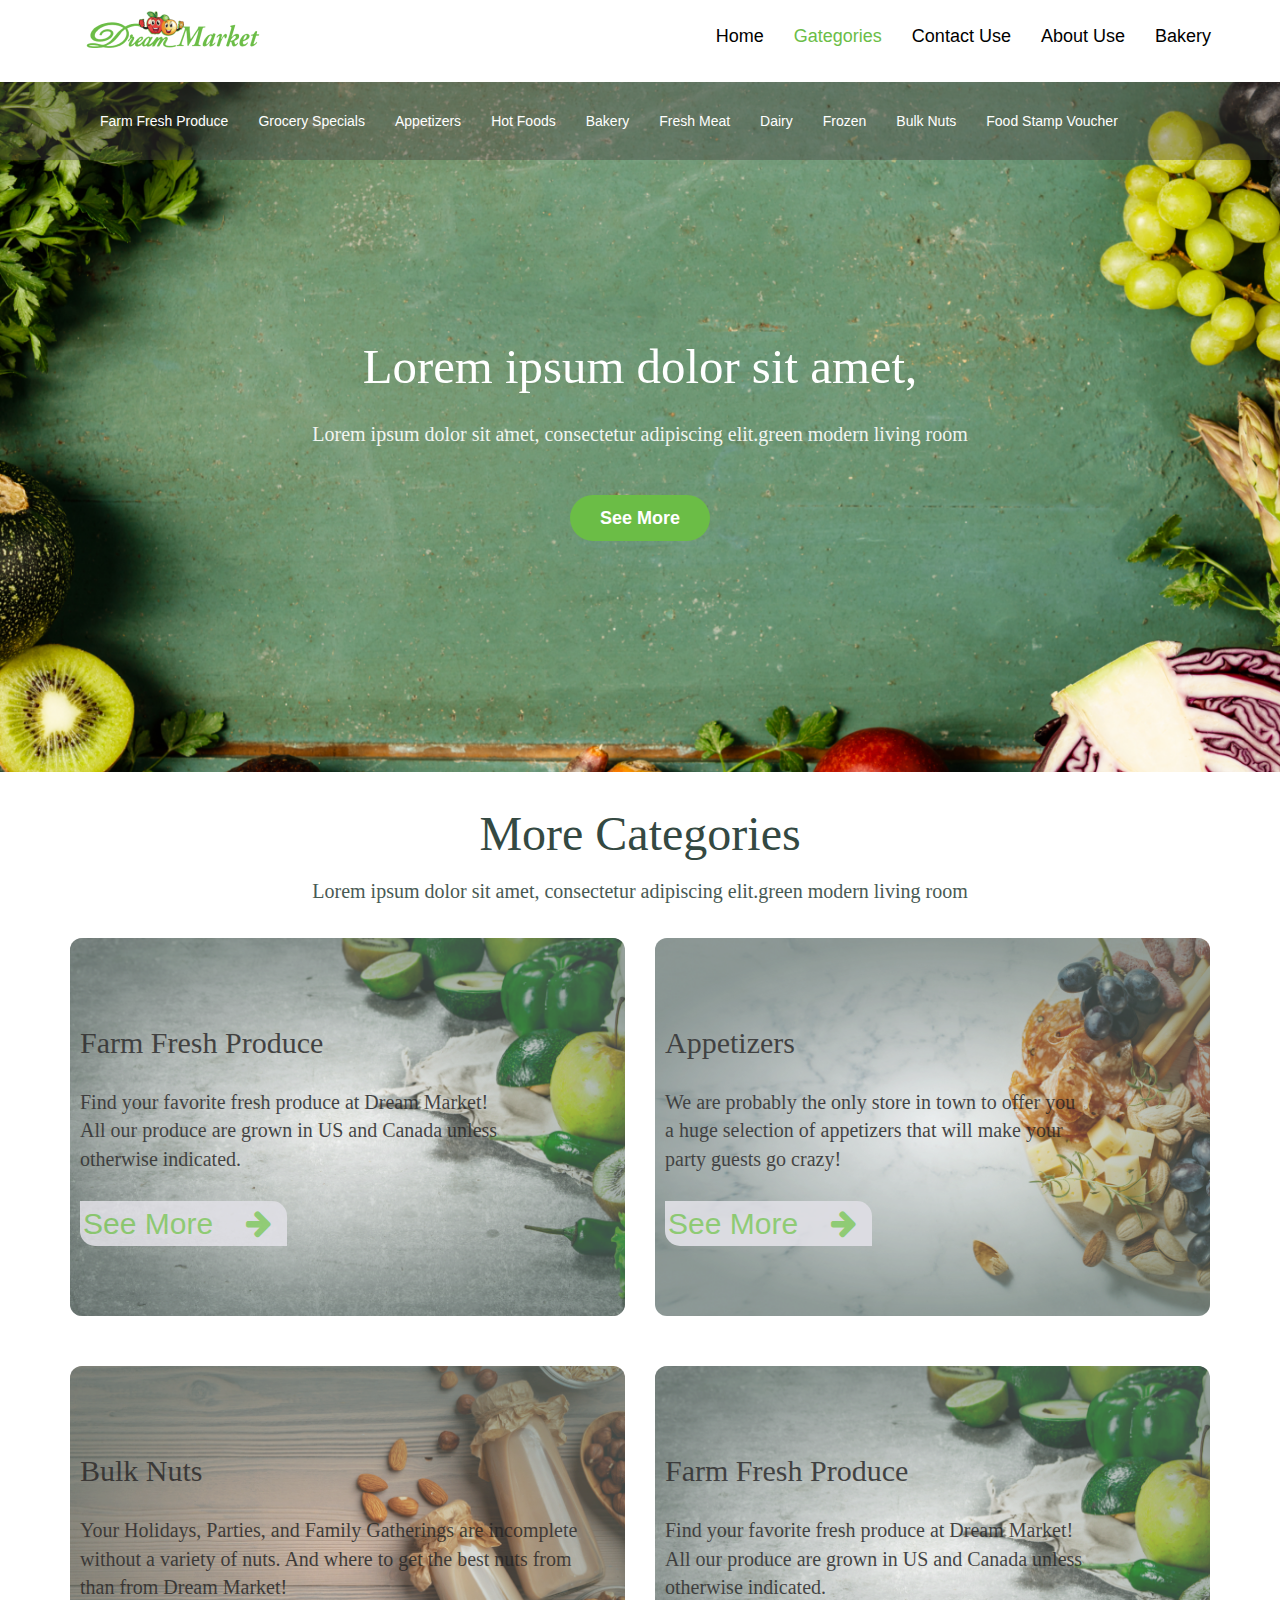
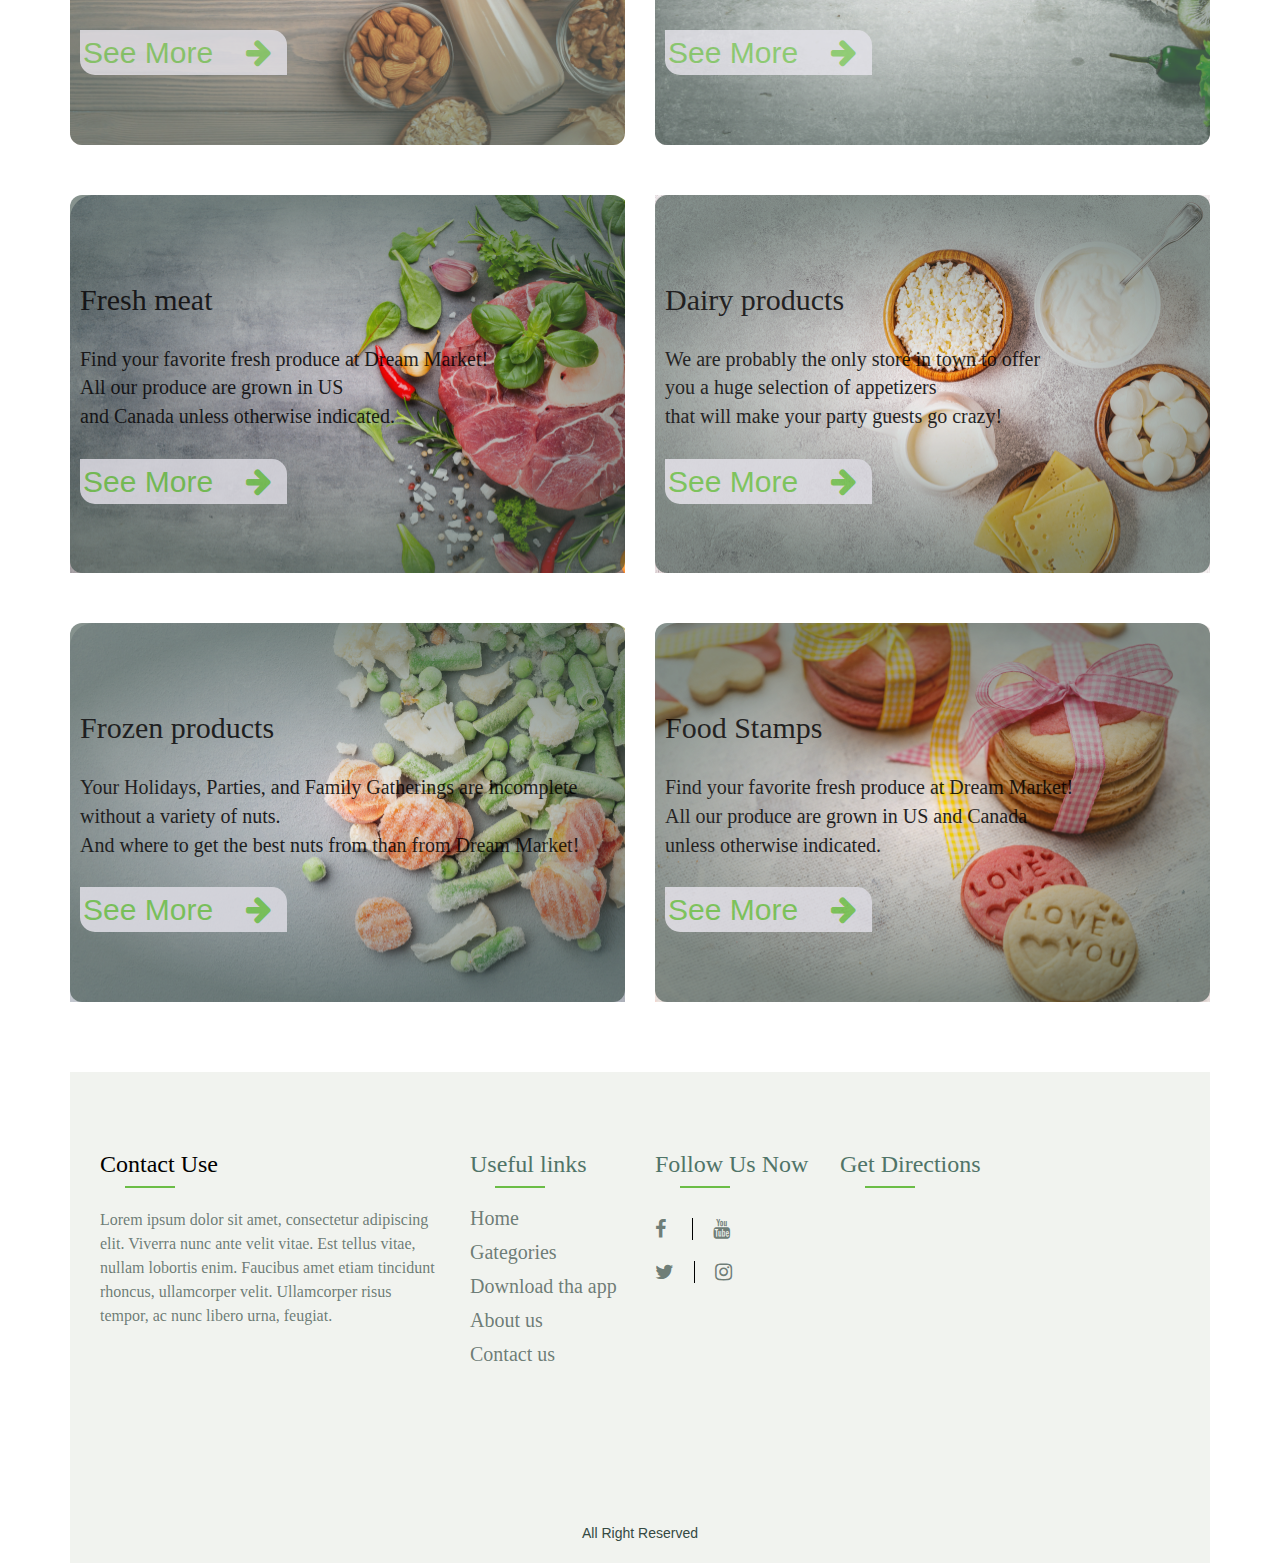
<file: Gategories.html>
<!DOCTYPE html>
<html lang="en">

<head>
    <meta charset="UTF-8">
    <meta http-equiv="X-UA-Compatible" content="IE=edge">
    <meta name="viewport" content="width=device-width, initial-scale=1.0">
    <title>Gatagory</title>
    <link rel="stylesheet" href="css/style.css">
    <link rel="stylesheet" href="css/media.css">
    <link rel="stylesheet" href="css/animate.css">
    <link rel="stylesheet" href="css/bootstrap.min.css">
    <link rel="stylesheet" href="css/bootstrap.css">

    <link rel="stylesheet" href="fontawesome/fonts/font-awesome.css">
</head>

<body>

    <div class="d-btn">
        <button type="button" class="btn btn-success">></button>
    </div>
    <div class=" container">
        <div class="col-xs-12" style="padding: 0px;">

            <nav class="navbar navbar1 " role="navigation">
                <div class="text-center container">
                    <div class="navbar-header navbar-header1">


                        <button type="button" class="navbar-toggle navbar-toggle1" data-target="#nav"
                            data-toggle="collapse">
                            <i class="fa fa-bars "></i>
                        </button>
                        <div class="span2">
                            <img src="images/Dream_Market-removebg-preview 1.png" class="img-responsive" alt="">
                        </div>
                    </div>
                    <div class="collapse navbar-collapse" id="nav">
                        <ul class="nav navbar-nav navbar-right nav-link1">

                            <li class="nav-item ">
                                <a class="nav-link " href="index.html">Home</a>


                            </li>
                            <li class="nav-item">
                                <a class="nav-link active " href="Gategories.html"> Gategories </a>
                            </li>
                            <li class="nav-item">
                                <a class="nav-link" href="Contact.html"> Contact Use</a>
                            </li>
                            <li class="nav-item">
                                <a class="nav-link" href="About.html">About Use</a>
                            </li>
                            <li class="nav-item">
                                <a class="nav-link" href="#">Bakery</a>
                            </li>


                        </ul>
                    </div>

            </nav>


        </div>
    </div>

    
    <div class="col-xs-12" style="padding: 0px;">
        <div class="col-xs-12 text-center imgback img-responsive" style="padding: 0px;">



            <nav class="navbar navbar2 " role="navigation">
                <div class="text-center container">
                    <div class="navbar-header navbar-header2">


                        <button type="button" class="navbar-toggle navbar-toggle2" data-target="#nav2"
                            data-toggle="collapse">
                            <i class="fa fa-bars "></i>
                        </button>

                    </div>
                    <div class="collapse navbar-collapse" id="nav2">
                        <ul class="nav navbar-nav navbar-center nav-link2">

                            <li class="nav-item ">
                                <a class="nav-link " href="#">Farm Fresh Produce </a>


                            </li>
                            <li class="nav-item">
                                <a class="nav-link" href="#"> Grocery Specials</a>
                            </li>
                            <li class="nav-item">
                                <a class="nav-link" href="#"> Appetizers</a>
                            </li>
                            <li class="nav-item">
                                <a class="nav-link" href="#">Hot Foods</a>
                            </li>
                            <li class="nav-item">
                                <a class="nav-link" href="#">Bakery</a>
                            </li>
                            <li class="nav-item">
                                <a class="nav-link" href="#">Fresh Meat
                                </a>
                            </li>
                            <li class="nav-item">
                                <a class="nav-link" href="#">Dairy</a>
                            </li>
                            <li class="nav-item">
                                <a class="nav-link" href="#">Frozen</a>
                            </li>
                            <li class="nav-item">
                                <a class="nav-link" href="Bulk.html">Bulk Nuts</a>
                            </li>
                            <li class="nav-item">
                                <a class="nav-link" href="#">Food Stamp Voucher</a>
                            </li>

                        </ul>
                    </div>

            </nav>



            <div class="pad col-xs-12">
                <p class="paragraph1">Lorem ipsum dolor sit amet, </p>
                <p class="paragraph2">Lorem ipsum dolor sit amet, consectetur adipiscing elit.green modern
                    living room </p>
                <div class="col-xs-12 more">
                    <span class="m-auto">See More</span>
                </div>
            </div>

        </div>

    </div>


    <div class="col-xs-12 catag">
        <p class="arrivals"> More Categories</p>
    </div>
    <div class="col-xs-12">
        <p class="Lorem">Lorem ipsum dolor sit amet, consectetur adipiscing elit.green modern living room</p>
    </div>
    <div class="container">
        <div class="row " id="sq">
            <div class="col-xs-12 col-sm-6 sq">
                <div class="dict1">
                    <div class="bacopacity">
                        <h2>Farm Fresh Produce </h2>
                        <p class="Find">Find your favorite fresh produce at Dream Market!<br>
                            All our produce are grown in US and Canada unless <br>
                            otherwise indicated.</p>
                        <span>See More &nbsp;&nbsp; <i class="fa fa-arrow-right"></i> </span>
                    </div>
                </div>
            </div>
            <div class="col-xs-12 col-sm-6 sq">
                <div class="dict2">
                    <div class="bacopacity">
                        <h2>Appetizers </h2>
                        <p class="Find">We are probably the only store in town to offer you <br> a huge selection of
                            appetizers
                            that will make your <br>party guests go crazy!
                        </p>
                        <span>See More &nbsp;&nbsp; <i class="fa fa-arrow-right"></i> </span>
                    </div>
                </div>
            </div>
            <div class="col-xs-12 col-sm-6 sq ">
                <div class="dict3">
                    <div class="bacopacity">
                        <h2>Bulk Nuts </h2>
                        <p class="Find">Your Holidays, Parties, and Family Gatherings are incomplete without a variety
                            of
                            nuts. And where to get the best nuts from <br>than from Dream Market!
                        </p>
                        <span>See More &nbsp;&nbsp; <i class="fa fa-arrow-right"></i> </span>

                    </div>
                </div>
            </div>
            <div class="col-xs-12 col-sm-6 sq">
                <div class="dict4">
                    <div class="bacopacity">
                        <h2>Farm Fresh Produce</h2>
                        <p class="Find">Find your favorite fresh produce at Dream Market!<br>
                            All our produce are grown in US and Canada unless<br>
                            otherwise indicated.</p>
                        <span>See More &nbsp;&nbsp; <i class="fa fa-arrow-right"></i> </span>
                    </div>
                </div>
            </div>
            <div class="col-xs-12 col-sm-6 sq">
                <div class="dict5">
                    <div class="bacopacity">
                        <h2>Fresh meat</h2>
                        <p class="Find">Find your favorite fresh produce  at Dream Market!<br>
                            All our produce are grown in US <br>and Canada unless
                            otherwise indicated.</p>
                        <span>See More &nbsp;&nbsp; <i class="fa fa-arrow-right"></i> </span>
                    </div>
                </div>
            </div>

            <div class="col-xs-12 col-sm-6 sq">
                <div class="dict6">
                    <div class="bacopacity">
                        <h2>Dairy products</h2>
                        <p class="Find">We are probably the only store in town to offer<br> you a huge selection of
                            appetizers<br> that will make your party guests go crazy!
                        </p>
                        <span>See More &nbsp;&nbsp; <i class="fa fa-arrow-right"></i> </span>
                    </div>
                </div>
            </div>
            <div class="col-xs-12 col-sm-6 sq">
                <div class="dict7">
                    <div class="bacopacity">
                        <h2>Frozen products </h2>
                        <p class="Find">Your Holidays, Parties, and Family Gatherings are incomplete without a variety
                            of nuts.<br> And where to get the best nuts from than from Dream Market!
                        </p>
                        <span>See More &nbsp;&nbsp; <i class="fa fa-arrow-right"></i> </span>
                    </div>
                </div>
            </div>
            <div class="col-xs-12 col-sm-6 sq">
                <div class="dict8">
                    <div class="bacopacity">
                        <h2>Food Stamps </h2>
                        <p class="Find">Find your favorite fresh produce at Dream Market!<br>
                            All our produce are grown in US and Canada<br> unless
                            otherwise indicated.
                        </p>
                        <span>See More &nbsp;&nbsp; <i class="fa fa-arrow-right"></i> </span>
                    </div>
                </div>
            </div>

        </div>
    </div>




























    <div class="container divcontact">
        <div class="col-xs-12 bgfotter">
            <div class="">
                <div class="col-xs-12 col-sm-4 text-left">
                    <div class="lower">
                        <span class="contactuse flotuse">Contact Use</span><br>
                        <div class="liner text-center"></div>
                        <p class="lor">Lorem ipsum dolor sit amet, consectetur adipiscing elit. Viverra nunc ante velit
                            vitae. Est
                            tellus vitae, nullam lobortis enim. Faucibus amet etiam tincidunt rhoncus, ullamcorper
                            velit.
                            Ullamcorper risus tempor, ac nunc libero urna, feugiat.
                        </p>
                    </div>
                </div>
                <div class="col-xs-12 col-sm-2 text-left">
                    <div class="lower">
                        <span class="contactuse">Useful links</span><br>
                        <div class="liner text-center"></div>
                        <ul class="list-unstyled">
                            <a href="index.html">
                                <li>Home</li>
                            </a>
                            <a href="Gategories.html">
                                <li>Gategories</li>
                            </a>
                            <li>Download tha app</li>
                          
                            <a href="About.html">
                                <li>About us</li>
                            </a>
                            <a href="Contact.html">
                                <li>Contact us</li>
                            </a>

                        </ul>
                    </div>
                </div>
                <div class="col-xs-12 col-sm-2 text-left">
                    <div class="lower">
                        <span class="contactuse">Follow Us Now </span><br>
                        <div class="liner text-center"></div>
                        <div class="icons">
                            <span class="icon1"><i class="fa fa-facebook"></i> </span>
                            <span class="icon2 youtube"><i class="fa fa-youtube"></i> </span><br>
                            <span class="icon1"><i class="fa fa-twitter"></i> </span>
                            <span class="icon2 insta"><i class="fa fa-instagram"></i> </span>
                        </div>
                    </div>
                </div>
                <div class="col-xs-12 col-sm-4 text-left">
                    <div class="lower">
                        <span class="contactuse">Get Directions</span><br>
                        <div class="liner text-center"></div>

                        <div id="map" class="map">
                            <iframe
                                src="https://www.google.com/maps/embed?pb=!1m18!1m12!1m3!1d1197183.8373802372!2d-1.9415093691103689!3d6.781986417238027!2m3!1f0!2f0!3f0!3m2!1i1024!2i768!4f13.1!3m3!1m2!1s0xfdb96f349e85efd%3A0xb8d1e0b88af1f0f5!2sKumasi+Central+Market!5e0!3m2!1sen!2sth!4v1532967884907"
                                width="100%" height="200px" frameborder="0" style="border:0" allowfullscreen></iframe>
                        </div>

                    </div>
                </div>
            </div>
            <div class="col-xs-12">
                <div class="text-center soft">
                    <p> All Right Reserved</p>
                </div>
            </div>
        </div>

    </div>
    </div>
    </div>









    <script src="js/jquery.js"></script>
    <script src="js/bootstrap.min.js"></script>
    <script src="js/script.js"></script>
</body>

</html>
</file>
<file: css/style.css>
body{
    
   padding: 0px;
   margin: 0px;
}
.d-btn .btn
{
	transform: rotate(-90deg);
	position: fixed;
	bottom: 0px;
	right:-50px;
	font-size:16px;
	z-index:2;

}
.d-btn .btn:focus
{
	outline: none;
	
}
.navbar1{
    padding-top: 10px;
    border-radius: 0px;
}

.navbar-header1 .navbar-toggle1 {
    background-color: #6BBD46;
    color: black;
    font-size:20px;
    padding: 5px 10px;
   
   
}

.navbar-header2 .navbar-toggle2{
    background-color: #eee;
    color: black;
    font-size:20px;
    padding: 5px 10px;
   
   
}

.span2{
    animation: left 1s ease;
}

.nav-link1 li a{
    color:black;
   text-align: center;
    font-size: 18px;
}
.navbar2{
    background-color: rgba(71, 66, 66, 0.40);
    border-radius: 0px;
    Padding : 13px 21px;
   
}
.nav-link2 li a{
    color:white;

}
.nav-link:hover{
    color: #6BBD46;
}
 .nav-link.active{
    color: #6BBD46;

}
.imgback{
    background-image: url(../images/phbac.png);
    background-size: cover;
    background-repeat: no-repeat;
    background-position:center;
}
.bacBulk{
    background-image: url(../images/ph5.png);
    background-size: cover;
    background-repeat: no-repeat;
    background-position:center;
  

}
.bacph1{
    background-image: url(../images/ph4.png);
    background-size: cover;
    background-repeat: no-repeat;
    background-position:center;
}
.imgback .pad{
    padding-top:150px;
    padding-bottom:200px;
}
.bacBulk .pad{
    padding-top:150px;
    padding-bottom:200px;
}

.imgback .paragraph1{
    
    Font-family: Delius;
    Font-style: Regular;
    Font-size: 48.83px;
    Line-height: 63px;
    Line-height: 130%;
    text-Align: Center;
    Vertical-align: Center;
    color:white;
    padding:5px
}
.imgback .paragraph2
{
  Font-family: Assistant;
  Font-style: Regular;
  Font-size: 20px;
  Line-height: 33px;
  Line-height: 164%;
  text-Align: Center;
  Vertical-align: Center;
  color:white;
  opacity: 90%;
  padding: 5px;
}
.imgback{
    margin-bottom:0px
}
.dict1 , .dict2 , .dict3 , .dict4 , .bacopacity{
    
    z-index: 2;
    background-size: cover;
    background-repeat: no-repeat;
    background-position:center;
   padding: 0px;
    border-radius: 12px;
    margin-top: 20px;
    margin-bottom: 30px;
    color:black;
    opacity: 85%;  
}
.dict1{
    background-image: url(../images/ph4.png);
}
.dict2{
    background-image: url(../images/ph2.png);
}
.dict3{
    background-image: url(../images/ph5.png);
  
}
.bacopacity
{
    background-image: url(../images/opacity.png);
    padding:70px 10px;
    
}
.dict4{
    background-image: url(../images/ph4.png);
}
.dict5{
    background-image: url(../images/ph7.png);
}
.dict6{
    background-image: url(../images/ph8.png);
}
.dict7{
    background-image: url(../images/ph3.png);
}
.dict8{
    background-image: url(../images/ph1.png);
}
.dict1 h2 , .dict2 h2 , .dict3 h2 , .dict4 h2 , .dict5 h2 ,.dict6 h2,.dict7 h2, .dict8 h2{
    margin-bottom: 30px;
    Font-family: Delius;
Font-style: Regular;
Line-height: 30px;
text-Align: Left;
Vertical-align: Top;
}
.dict1 .Find , .dict2 .Find , .dict3 .Find , .dict4 .Find ,.dict5 .Find , .dict6 .Find , .dict7 .Find , .dict8 .Find{
    color: black;
    Font-family: Assistant;
    Font-style: Regular;
    Font-size: 20px;
    margin-bottom: 30px;
}
.dict1 span ,.dict2 span,.dict3 span,.dict4 span ,.dict5 span ,.dict6 span,.dict7 span,.dict8 span{
    padding: 6px 15px;
    padding-left: 3px;
    font-size: 30px;
    background-color: #d4d4db;
   color: #6BBD46;
   border-top-right-radius: 15px;
   border-bottom-left-radius: 15px;
   cursor: pointer;
}
.sq div span:hover{
    transition: .7s;
    position: relative;
        top: -2px;
  
}
.catag{
    margin-top:30px
}


.arrivals{
    color:#344942;
    font-family:   Delius;
    font-style: Regular;
    font-size:48px;
    text-align: center;
    vertical-align: Center;
    line-height: 63px;
}

.Lorem{
    Font-family: Assistant;
Font-style: Regular;
Font-size: 20px;
Line-height: 164%;
text-Align: Center;
Vertical-align: Center;
color:#344942;
opacity: 90%;
}

.img2475{
    margin:10px auto;
    margin-bottom: 80px;
    
}
.img2475 img
{
    margin:auto
}
.img2475:hover{
    cursor: pointer;
    transition:all .3s linear;
    transform:rotateY(360deg);
}
div .border{
    border:1px solid #AEAFAC;
    border-radius: 12px;

}
.layout{
    margin-bottom: 15px;
    padding: 0px;
}
.divproductname{
    background-color:    #F1F3EF;
    border-bottom-right-radius: 12px;
    border-bottom-left-radius: 12px;
    position: absolute;
    padding:10px;
   bottom:0px;
   right:16px;
   left:16px
}
.productName{
  padding-top:10px;
  padding-bottom:20px;
  Font-family: Assistant;
  Font-style: SemiBold;
  Font-size: 20px;
}
.productName1{
  padding-top:20px;
  Font-family: Assistant;
Font-style: SemiBold;
Font-size: 20px;
}
.p-icon1
{
    margin: auto;
    cursor: pointer;
    margin-bottom: 20px;
    
}
.p-icon1:hover
{
 width: 200px;
    
}
.bacground-p{
    background-color: #F1F3EF;
    padding-top:30px ;
    margin-bottom: 20px;
}
.seeaddrees{
    Font-family: Assistant;
Font-style: SemiBold;
Font-size: 28px;
line-height: 37px;
Line-height: 100%;
text-Align: Center;
Vertical-align: Top;
margin-bottom: 18px;
}
.ispum{
    Font-family: Assistant;
Font-style: SemiBold;
Font-size: 18px;
Line-height: 24px;
Line-height: 100%;
text-Align: Center;
Vertical-align: Top;
opacity: 94%;

}
.shopscreen{
    margin-bottom: 20px;
}
.shopscreen img{
    margin: auto;
}
.more{
    text-align: center;
    margin-top:40px;
    margin-bottom:40px;
}
.m-auto{
    margin: auto;
    text-align: center;
    background-color: #6BBD46;
    border-radius: 72px;
    padding:13px 30px;
    font-weight: bold;
    font-size: 18px;
    color:white;
    cursor: pointer;
}
.more .m-auto:hover{
 transition: .6s;
 background-color: black;
 color:#6BBD46
}
.contentext{
    font-size: 32px;
}
.divphone{
    margin-top:30px
}
.twopart{
   
    padding-left:0px;
    padding-top:10px
    
}


.domest{
    color:#6BBD46
}
.lor{
    Font-family: Josefin Sans;
Font-style: Regular;
Font-size: 16px;
Line-height: 24px;
margin-left:0px;
text-Align: Left;
Vertical-align: Top;
}
.gride{
    padding: 0px;
}
.gride .col-xs-4{
    padding-left:0px
}
.twopart .twopicture {
    padding: 0px;
    margin-left: 0px;
}
.twopicture .ph2{
    position: relative;
    left:20px
}
.dimg {
   background-color:  #344942;
   color:white;
   padding:10px;
   margin-top:20px
}
.dimg span{
  line-height: 30px;
}
.dimg p{
    margin-top: 18px;
}
.square
{
    margin-top:30px
}
.square .imgphone:hover{
    transition: .4s;
    cursor: pointer;
    transform:  rotateX(-30deg);
    margin-top: -50px;
}
.lower .contactuse{
    Font-family: Assistant;
    Font-style: SemiBold;
    Font-size: 24px;
    Line-height: 31px;
    Line-height: 100%;
    text-Align: Left;
    Vertical-align: Top;
    color:#507468
}
.liner{
    width:50px;
    height:2px;
    line-height: 30px;
    background-color: #6BBD46;
    color: #6BBD46;
    margin-left:25px;
    margin-top:10px
}
.divcontact{
    margin: 0px;
    margin-top:40px;
    padding:0px;
}
.divcontact .lor , .divcontact div ul , .divcontact .icons , .divcontact .map {
    margin-top:20px
}
.divcontact .lor{
    color:rgba(52, 73, 66, 0.71)
}
.divcontact div ul li{
    Font-family: Assistant;
    Font-style: SemiBold;
    Font-size: 20px;
    margin-bottom: 14px;
    Line-height: 100%;
    text-Align: Left;
    Vertical-align: Top;
    color:rgba(52, 73, 66, 0.71);
    cursor: pointer;
}
.divcontact div ul li:hover{
    transition:.3s;
    color: #6BBD46
}
.divcontact div ul a:hover{
    text-decoration: none;
}
.icons span{
    font-size: 20px;
    cursor: pointer;
    text-align: center;
}
.divcontact .icons .icon2{
    margin-left: 20px;
   
 
}
.divcontact .icons .icon1{
   border-right:1px solid black;
   margin-top:20px
}
.divcontact .icons .icon1 .fa-facebook  {
  padding-right: 20px;
}
.icon1 .fa-twitter
{
    padding-right: 14px;
}
.icons span {
line-height: 43px;
color:rgba(52, 73, 66, 0.7)
}
.icons span:hover {
transition: .6s;
color:#6BBD46;
position: relative;
top:-5px
}
div .bgfotter{
    background-color:#F1F3EF;
   
    padding-top:80px
    
}
.lower .flotuse{
    color:black
}
.bgfotter .lower{
    margin-bottom: 30px;
}
.soft{
    margin-top:80px;
    margin-bottom: 20px;
   color: #344942;
   font-weight: 600px;
   font-style: SemiBold;
   text-align: center;
   vertical-align: top;
}
/*----------BULK--------------*/
.bulk{
padding:50px;

}
.Bul{
    
 Font-family: Delius;
Font-style: Regular;
Font-size: 48.83px;
Line-height: 130%;
text-Align: Left;
Vertical-align: Center;
color:white;
padding-left:100px;
margin-bottom: 30px;
}
.Bulcon , .Bulcon2{
    
 Font-family: Delius;
Font-style: Regular;
Font-size: 30px;
Line-height: 130%;
text-Align: Left;
Vertical-align: Center;
color:white;
margin-bottom: 30px;
padding-left:100px;


}


.Hol{
    padding-left:100px;
    Font-family: Assistant;
    Font-style: SemiBold;
    Font-size: 18px;
    Line-height: 170%;
    text-Align: Left;
    Vertical-align: Center;
    color:white
}
.bulkprod{
    margin-bottom:30px
}

.Bulkn
{
    margin-top: 30px;
}
div .bulkprod .broduc{
    color:#344942;
    Font-family: Delius;
    Font-style: Regular;
    Font-size: 48.83px;
    Line-height: 130%;
    text-Align: Center;
    Vertical-align: Center;
    font-weight: bold;
}
.bulkprod .ipsm{
Font-family: Assistant;
Font-style: Regular;
Font-size: 20px;
Line-height: 33px;
Line-height: 164%;
text-Align: Center;
Vertical-align: Center;
color:#344942;
}
/*-----------About----------*/
.abtop{
    margin-top:100px
}
 div .navg2{
    margin-bottom: 100px;
}
.ab2 .you , .ab3 .you{
    color:#6BBD46;
    margin-bottom: 30px;
}
.ab2{
    margin-top: 30px;
}
.ab2 .lead , .ab3 .lead{ 
Font-family: Assistant;
Font-style: Bold;
Font-size: 36px;
Line-height: 142%;
text-Align: Left;
Vertical-align: Top;
Letter-spacing: 5px;
text-transform: uppercase;
font-weight: bold;

}
.ab2 .loremparagraph ,.ab3 .loremparagraph
{
 Font-family: Assistant;
Font-style: Regular;
Font-size: 20px;
Line-height: 136%;
text-Align: Left;
Vertical-align: Top;
color:#6C6C72
}

.arrow{
    position: absolute;
    left:50%;
    top:-30px
}
.arrow2{
    position: absolute;
    right:50%;
    top:-30px
}
.arrow span , .arrow2 span {
    border-radius: 50%;
    background-color: white;
    color:#6BBD46;
    margin-left:15px;
    padding: 9px 12px ;
    cursor: pointer;
    border:1px solid #6BBD46;
    font-weight: bold;
}
.arrow span:hover , .arrow2 span:hover{
    transition: .5s;
    background-color: #6BBD46;
    color:white
}
.ab2 img{
    border-radius: 24px;
    box-shadow: 50px -50px  rgba(107, 189, 70, 0.25)   ;
}
.ab2 .img2{
    border-radius: 24px;
    box-shadow: -50px -50px  rgba(107, 189, 70, 0.25)   ;
}
.phot{
    margin-top: 100px;
}
.phot div .lead{
    Font-family: Delius;
Font-style: Regular;
Font-size: 31.25px;
Line-height: 47.25px;
Line-height: 120%;

Vertical-align: Top;
}
.phot div ul{
    display: flex;
    justify-content: center;
    margin-top:20px;
    text-align: left;
}
.ph1{
    background-color: rgb(255, 250, 250);
    border-radius: 14px;
    padding:30px 10px;
    margin-top:30px;
  
}
.ph1 ul li{
    margin-right: 10px;
    border-right: 1px solid black;
    padding-right:20px;
    padding-left:20px;
    text-align: center;
}
.ph1 img{
    margin:auto;
    margin-bottom: 30px;
}
.ph1 img:hover{
    cursor: pointer;
    border-radius: 50%;
    border:4px solid #6BBD46
}
.ph1 .lorem {
    Font-family: Assistant;
Font-style: Regular;
Font-size: 16px;
Line-height: 25px;
Vertical-align: Top;
margin-top:10px;
}
.ph1 span{
    Font-family: Assistant;
Font-style: SemiBold;
Font-size: 20px;
Line-height: 115%;
Vertical-align: Top;

}
.ph1 h3{
    font-weight: bold;
}
.ph1 ul li:hover{
    transition: .4s;
    color:#6BBD46;
    margin-top: -6px;
    cursor: pointer;

}
/*----Contact-----------*/
.part{
    display: flex;
  text-align: left;
  margin-top: 120px;
}
.part div ul
{
    display: flex;
    margin-bottom: 30px;
}
.part div ul li
{
   margin-left:20px
}
.part1 .number{
    padding-top:5px
}
.ab3{
    margin-top: 100px;
}
.ab3 .liner{
    width: 100px;
    height: 1.8px;
    background-color: #6BBD46;
    text-align: left;
   margin-left: 2px;
   margin-top: -7px;
   margin-bottom: 30px;
}
.part div ul li .fa
{
   margin-left:-20px;
   color:#6BBD46;
   border:1px dotted #6BBD46;
   border-radius: 50%;;
   padding:10px
}
.milelocation
{
    box-shadow: 30px -30px #F1F3EF;
    border:1px dotted gray;
    border-radius: 12px;
    padding:20px 10px;
    margin: auto;
}
.map{
    margin-top:40px
}
</file>
<file: css/media.css>
@media (max-width:768px)
{
    .navbar2{
        Padding : 13px 0px;
    }
    .navbar-header2 .navbar-toggle2
    {
        margin-right:30px
    }
    .imgback{
       
        background-position:left top;
    }
    .imgback .pad{
        padding-top:100px;
        padding-bottom:150px;
    }
   
    .Lorem{
        Font-family: Assistant;
        Font-style: Regular;
        Font-size: 14px;
  
    }
    .arrivals{
        color:#344942;
        font-family:   Delius;
        font-style: Regular;
        font-size:35px;
      
    }
    .dimg{
        font-size:9px
    }
 
    .contactuse{
        font-size:11px;
        
    }
    .liner{
        margin-left: 10px;
        width:40px
    }
    .divcontact .lor{
        height: 150px;
        overflow: auto;       
        font-size: 15px;
        opacity: 1;
         color:rgba(52, 73, 66, 0.71)
    }
    .imgback .paragraph1{
      
        Font-size: 30.83px;
       
    }
    .contentext{
        font-size: 22px;
    }
     /*---------Bulk------------*/
    .Bul ,.Hol{
        padding-left: 10px;
    }
   
    div .bulkprod .broduc{
        Font-size: 28px;   
    }
   
    .ab2 .lead{ 
   
        Font-size: 20px;
   }
   .abtop{
    margin-top:0px
    }
    .ab2{
        margin-top: 70px;
    }
    .ab2 .loremparagraph {
       Font-size: 15px;
    }
    .ab2 img {
        border-radius: 24px;
        box-shadow: 20px -20px  rgba(107, 189, 70, 0.25)   ;
    }
    .ab2 .img2{
        border-radius: 24px;
        box-shadow: -20px -20px  rgba(107, 189, 70, 0.25)   ;
    }
    .arrow , .arrow2{
      
        top:37px
    }
    .phot{
        margin-top:40px;
    }
 
    /*---------------------contact----------*/
    .ab3 .lead{
        font-size:20px;
        margin-top: -40px;
    }
    .milelocation
{
    box-shadow: 20px -20px #F1F3EF;
  
}
div .navg2{
    margin-bottom: 0px;
}
.Bulcon2
{
    margin-left: 0px;
    padding-left: 0px;
    font-size: 23px;
}
.dict1 , .dict2 , .dict3 , .dict4{
    
   
    background-position:center;
   
}
}
@media (min-width:1024px)
{
    .divphone{
        margin-top:120px
    }
    .twopart2 div{
        position: relative;
        top:-90px
    }
   
}
@media (width:768px)
{
    div .ltop{
        position: relative;
        top:100px
    }
    .lower .follo{
            font-size: 13px;
            color:black
    }
    .square .imgphone
    {
       margin-top:120px
    }
    .ph1 ul li{
        margin-right: 10px;
        border-right: 1px solid black;
        padding-right:15px;
        padding-left:10px;
        text-align: center;
        font-size: 17px;
    }
    .ph1 .jocely
    {
        font-size: 22px;
        font-weight: bold;
    }
   
}
@media (width:820px)
{
    div .ltop{
        position: relative;
        top:50px
    }
    .lower .follo{
        font-size: 13px;
        color:black
}
    .ph1 ul li{
        margin-right: 10px;
        border-right: 1px solid black;
        padding-right:15px;
        padding-left:10px;
        text-align: center;
        font-size: 17px;
    }
   .dimg .star
   {
       font-size:13px
   }
   .square .imgphone
   {
      margin-top:120px
   }
   .ab2 .loremparagraph {
    Font-size: 15px;
 }
 .ab2 .img2 , .ab2 img
 {
     margin-top:70px
 }
 .arrow , .arrow2{
      
    top:10px
}
.ab3 .lead , .ab2 .lead{
    font-size: 20px;
}
.ph1 .jocely{
    font-size: 20px;
}
.imgback{
       
    background-position:left top;
}
.Bulcon2
{
   width:1000px;
    font-size: 40px;
}
.Hol{
    width:600px;
    font-size: 30px;
}
}


@media (width:912px)
{
    .square .imgphone
    {
       margin-top:120px
    }
    .ph1 ul li{
        margin-right: 10px;
        border-right: 1px solid black;
        padding-right:15px;
        padding-left:10px;
        text-align: center;
        font-size: 17px;
    }
    .ph1 .jocely
    {
        font-size: 22px;
        font-weight: bold;
    }
   .dimg .star
   {
       font-size:13px
   }
   .ab2 .loremparagraph {
    Font-size: 15px;
 }
   .ab2 .img2 , .ab2 img
   {
       margin-top:70px
   }
   .arrow , .arrow2{
        
      top:10px
  }
  .Bulcon2
{
  
    font-size: 23px;
}
 div .ltop .lead{
     font-size:25px
 }
}
@media (width:280px)
{
    .ab3 .lead{
        font-size:13px;
        margin-top: -50px;
    }
 .milelocation h2{
     font-size:24px
 }
 .lower .contactuse{
     font-size:12px
 }
 .dimg span{
    line-height: 20px;
  }
  .dimg p{
      margin-top: 8px;
  }
 .dimg .tst
 {
     font-size:5px
 }

}
</file>
